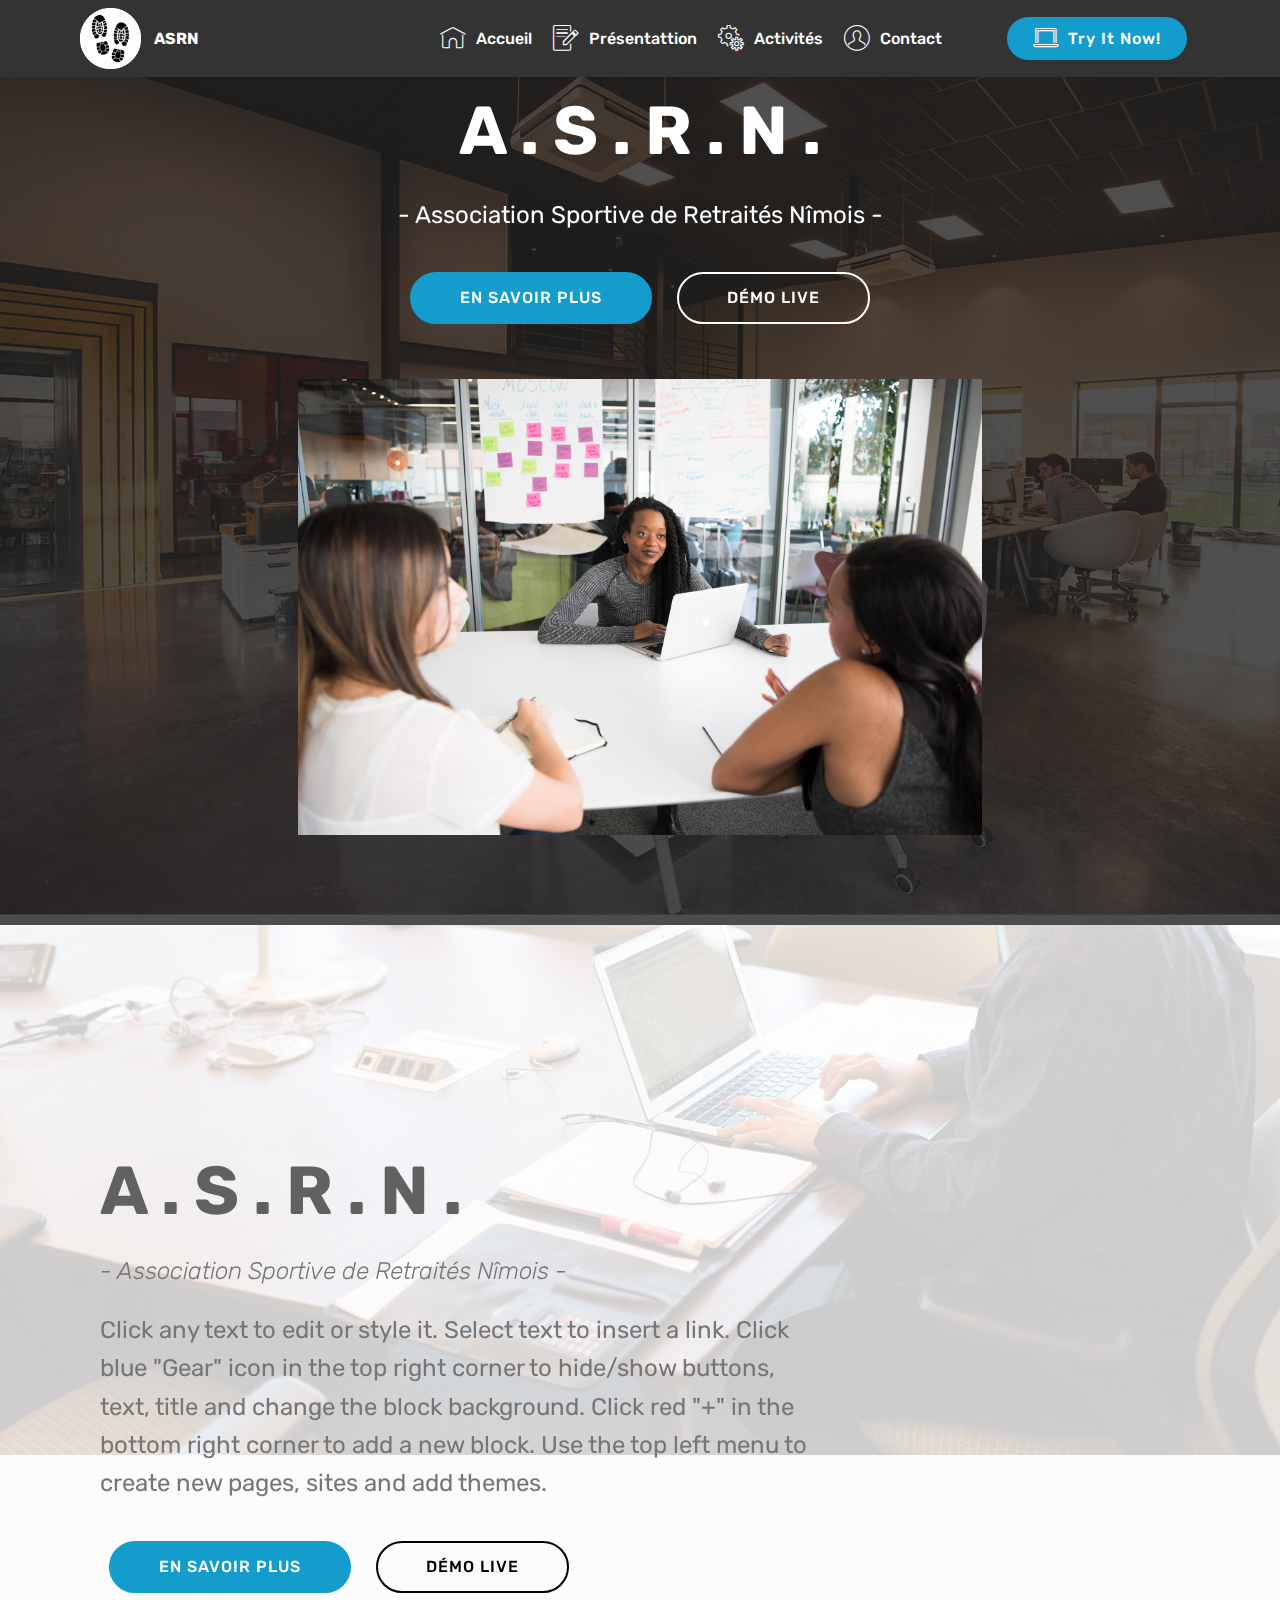
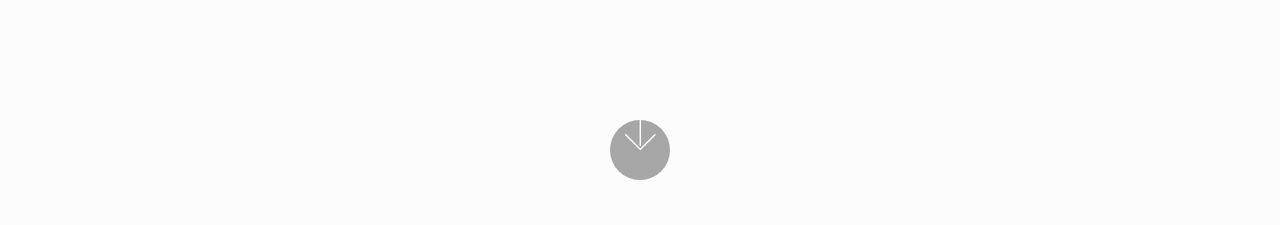
<file: page1.html>
<!DOCTYPE html>
<html  >
<head>
  <!-- Site made with Mobirise Website Builder v4.10.8, https://mobirise.com -->
  <meta charset="UTF-8">
  <meta http-equiv="X-UA-Compatible" content="IE=edge">
  <meta name="generator" content="Mobirise v4.10.8, mobirise.com">
  <meta name="viewport" content="width=device-width, initial-scale=1, minimum-scale=1">
  <link rel="shortcut icon" href="assets/images/logo-hiking-1-110x110.png" type="image/x-icon">
  <meta name="description" content="Website Generator Description">
  
  <title>Presentation</title>
  <link rel="stylesheet" href="assets/web/assets/mobirise-icons/mobirise-icons.css">
  <link rel="stylesheet" href="assets/tether/tether.min.css">
  <link rel="stylesheet" href="assets/bootstrap/css/bootstrap.min.css">
  <link rel="stylesheet" href="assets/bootstrap/css/bootstrap-grid.min.css">
  <link rel="stylesheet" href="assets/bootstrap/css/bootstrap-reboot.min.css">
  <link rel="stylesheet" href="assets/dropdown/css/style.css">
  <link rel="stylesheet" href="assets/theme/css/style.css">
  <link rel="stylesheet" href="assets/mobirise/css/mbr-additional.css" type="text/css">
  
  
  
</head>
<body>
  <section class="menu cid-qTkzRZLJNu" once="menu" id="menu1-e">

    

    <nav class="navbar navbar-expand beta-menu navbar-dropdown align-items-center navbar-fixed-top navbar-toggleable-sm">
        <button class="navbar-toggler navbar-toggler-right" type="button" data-toggle="collapse" data-target="#navbarSupportedContent" aria-controls="navbarSupportedContent" aria-expanded="false" aria-label="Toggle navigation">
            <div class="hamburger">
                <span></span>
                <span></span>
                <span></span>
                <span></span>
            </div>
        </button>
        <div class="menu-logo">
            <div class="navbar-brand">
                <span class="navbar-logo">
                    
                         <img src="assets/images/logo-hiking-1-110x110.png" alt="Mobirise" title="" style="height: 3.8rem;">
                    
                </span>
                <span class="navbar-caption-wrap"><a class="navbar-caption text-white display-4" href="https://mobirise.com">
                        ASRN</a></span>
            </div>
        </div>
        <div class="collapse navbar-collapse" id="navbarSupportedContent">
            <ul class="navbar-nav nav-dropdown" data-app-modern-menu="true"><li class="nav-item">
                    <a class="nav-link link text-white display-4" href="https://mobirise.com"><span class="mbri-home mbr-iconfont mbr-iconfont-btn"></span>
                        Accueil</a>
                </li><li class="nav-item"><a class="nav-link link text-white display-4" href="https://mobirise.com"><span class="mbri-edit mbr-iconfont mbr-iconfont-btn"></span>
                        Présentattion</a></li><li class="nav-item"><a class="nav-link link text-white display-4" href="https://mobirise.com"><span class="mbri-setting mbr-iconfont mbr-iconfont-btn"></span>
                        Activités</a></li><li class="nav-item"><a class="nav-link link text-white display-4" href="https://mobirise.com"><span class="mbri-user mbr-iconfont mbr-iconfont-btn"></span>Contact</a></li><li class="nav-item"><a class="nav-link link text-white display-4" href="https://mobirise.com">
                        </a></li><li class="nav-item"><a class="nav-link link text-white display-4" href="https://mobirise.com">
                        </a></li></ul>
            <div class="navbar-buttons mbr-section-btn"><a class="btn btn-sm btn-primary display-4" href="https://mobirise.com"><span class="mbri-laptop mbr-iconfont mbr-iconfont-btn"></span>
                    
                    Try It Now!
                </a></div>
        </div>
    </nav>
</section>

<section class="engine"><a href="https://mobirise.info/m">web design templates</a></section><section class="header4 cid-rAsDMtvIn8 mbr-parallax-background" id="header4-g">

    

    <div class="mbr-overlay" style="opacity: 0.8; background-color: rgb(35, 35, 35);">
    </div>

    <div class="container">
        <div class="row justify-content-md-center">
            <div class="media-content col-md-10">
                <h1 class="mbr-section-title align-center mbr-white pb-3 mbr-bold mbr-fonts-style display-1">
                    A . S . R . N .</h1>
                
                <div class="mbr-text align-center mbr-white pb-3">
                    <p class="mbr-text mbr-fonts-style display-5">- Association Sportive de Retraités Nîmois -</p>
                </div>
                <div class="mbr-section-btn align-center">
                    <a class="btn btn-md btn-primary display-4" href="https://mobirise.co">EN SAVOIR PLUS</a>
                    <a class="btn btn-md btn-white-outline display-4" href="https://mobirise.co">DÉMO LIVE</a>
                </div>
            </div>
            <div class="mbr-figure pt-5">
                <img src="assets/images/background2.jpg" alt="Mobirise" style="width: 60%;">
            </div>
        </div>
    </div>
</section>

<section class="header9 cid-rAsEFYa1Su mbr-fullscreen mbr-parallax-background" id="header9-i">

    

    <div class="mbr-overlay" style="opacity: 0.8; background-color: rgb(255, 255, 255);">
    </div>

    <div class="container">
        <div class="media-container-column mbr-white col-lg-8 col-md-10">
            <h1 class="mbr-section-title align-left mbr-bold pb-3 mbr-fonts-style display-1">A . S . R . N .</h1>
            <h3 class="mbr-section-subtitle align-left mbr-light pb-3 mbr-fonts-style display-5">- Association Sportive de Retraités Nîmois -</h3>
            <p class="mbr-text align-left pb-3 mbr-fonts-style display-5">
                Click any text to edit or style it. Select text to insert a link. Click blue "Gear" icon in the top right corner to hide/show buttons, text, title and change the block background. Click red "+" in the bottom right corner to add a new block. Use the top left menu to create new pages, sites and add themes.
            </p>
            <div class="mbr-section-btn align-left">
                <a class="btn btn-md btn-primary display-4" href="https://mobirise.co">EN SAVOIR PLUS</a>
                <a class="btn btn-md btn-black-outline display-4" href="https://mobirise.co">DÉMO LIVE</a>
            </div>
        </div>
    </div>

    <div class="mbr-arrow hidden-sm-down" aria-hidden="true">
        <a href="#next">
            <i class="mbri-down mbr-iconfont"></i>
        </a>
    </div>
</section>


  <script src="assets/web/assets/jquery/jquery.min.js"></script>
  <script src="assets/popper/popper.min.js"></script>
  <script src="assets/tether/tether.min.js"></script>
  <script src="assets/bootstrap/js/bootstrap.min.js"></script>
  <script src="assets/smoothscroll/smooth-scroll.js"></script>
  <script src="assets/dropdown/js/nav-dropdown.js"></script>
  <script src="assets/dropdown/js/navbar-dropdown.js"></script>
  <script src="assets/touchswipe/jquery.touch-swipe.min.js"></script>
  <script src="assets/parallax/jarallax.min.js"></script>
  <script src="assets/theme/js/script.js"></script>
  
  
</body>
</html>
</file>
<file: assets/web/assets/mobirise-icons/mobirise-icons.css>
@font-face {
  font-family: 'MobiriseIcons';
  src:  url('mobirise-icons.eot?spat4u');
  src:  url('mobirise-icons.eot?spat4u#iefix') format('embedded-opentype'),
    url('mobirise-icons.ttf?spat4u') format('truetype'),
    url('mobirise-icons.woff?spat4u') format('woff'),
    url('mobirise-icons.svg?spat4u#MobiriseIcons') format('svg');
  font-weight: normal;
  font-style: normal;
}

[class^="mbri-"], [class*=" mbri-"] {
  /* use !important to prevent issues with browser extensions that change fonts */
  font-family: MobiriseIcons !important;
  speak: none;
  font-style: normal;
  font-weight: normal;
  font-variant: normal;
  text-transform: none;
  line-height: 1;

  /* Better Font Rendering =========== */
  -webkit-font-smoothing: antialiased;
  -moz-osx-font-smoothing: grayscale;
}

.mbri-add-submenu:before {
  content: "\e900";
}
.mbri-alert:before {
  content: "\e901";
}
.mbri-align-center:before {
  content: "\e902";
}
.mbri-align-justify:before {
  content: "\e903";
}
.mbri-align-left:before {
  content: "\e904";
}
.mbri-align-right:before {
  content: "\e905";
}
.mbri-android:before {
  content: "\e906";
}
.mbri-apple:before {
  content: "\e907";
}
.mbri-arrow-down:before {
  content: "\e908";
}
.mbri-arrow-next:before {
  content: "\e909";
}
.mbri-arrow-prev:before {
  content: "\e90a";
}
.mbri-arrow-up:before {
  content: "\e90b";
}
.mbri-bold:before {
  content: "\e90c";
}
.mbri-bookmark:before {
  content: "\e90d";
}
.mbri-bootstrap:before {
  content: "\e90e";
}
.mbri-briefcase:before {
  content: "\e90f";
}
.mbri-browse:before {
  content: "\e910";
}
.mbri-bulleted-list:before {
  content: "\e911";
}
.mbri-calendar:before {
  content: "\e912";
}
.mbri-camera:before {
  content: "\e913";
}
.mbri-cart-add:before {
  content: "\e914";
}
.mbri-cart-full:before {
  content: "\e915";
}
.mbri-cash:before {
  content: "\e916";
}
.mbri-change-style:before {
  content: "\e917";
}
.mbri-chat:before {
  content: "\e918";
}
.mbri-clock:before {
  content: "\e919";
}
.mbri-close:before {
  content: "\e91a";
}
.mbri-cloud:before {
  content: "\e91b";
}
.mbri-code:before {
  content: "\e91c";
}
.mbri-contact-form:before {
  content: "\e91d";
}
.mbri-credit-card:before {
  content: "\e91e";
}
.mbri-cursor-click:before {
  content: "\e91f";
}
.mbri-cust-feedback:before {
  content: "\e920";
}
.mbri-database:before {
  content: "\e921";
}
.mbri-delivery:before {
  content: "\e922";
}
.mbri-desktop:before {
  content: "\e923";
}
.mbri-devices:before {
  content: "\e924";
}
.mbri-down:before {
  content: "\e925";
}
.mbri-download:before {
  content: "\e989";
}
.mbri-drag-n-drop:before {
  content: "\e927";
}
.mbri-drag-n-drop2:before {
  content: "\e928";
}
.mbri-edit:before {
  content: "\e929";
}
.mbri-edit2:before {
  content: "\e92a";
}
.mbri-error:before {
  content: "\e92b";
}
.mbri-extension:before {
  content: "\e92c";
}
.mbri-features:before {
  content: "\e92d";
}
.mbri-file:before {
  content: "\e92e";
}
.mbri-flag:before {
  content: "\e92f";
}
.mbri-folder:before {
  content: "\e930";
}
.mbri-gift:before {
  content: "\e931";
}
.mbri-github:before {
  content: "\e932";
}
.mbri-globe:before {
  content: "\e933";
}
.mbri-globe-2:before {
  content: "\e934";
}
.mbri-growing-chart:before {
  content: "\e935";
}
.mbri-hearth:before {
  content: "\e936";
}
.mbri-help:before {
  content: "\e937";
}
.mbri-home:before {
  content: "\e938";
}
.mbri-hot-cup:before {
  content: "\e939";
}
.mbri-idea:before {
  content: "\e93a";
}
.mbri-image-gallery:before {
  content: "\e93b";
}
.mbri-image-slider:before {
  content: "\e93c";
}
.mbri-info:before {
  content: "\e93d";
}
.mbri-italic:before {
  content: "\e93e";
}
.mbri-key:before {
  content: "\e93f";
}
.mbri-laptop:before {
  content: "\e940";
}
.mbri-layers:before {
  content: "\e941";
}
.mbri-left-right:before {
  content: "\e942";
}
.mbri-left:before {
  content: "\e943";
}
.mbri-letter:before {
  content: "\e944";
}
.mbri-like:before {
  content: "\e945";
}
.mbri-link:before {
  content: "\e946";
}
.mbri-lock:before {
  content: "\e947";
}
.mbri-login:before {
  content: "\e948";
}
.mbri-logout:before {
  content: "\e949";
}
.mbri-magic-stick:before {
  content: "\e94a";
}
.mbri-map-pin:before {
  content: "\e94b";
}
.mbri-menu:before {
  content: "\e94c";
}
.mbri-mobile:before {
  content: "\e94d";
}
.mbri-mobile2:before {
  content: "\e94e";
}
.mbri-mobirise:before {
  content: "\e94f";
}
.mbri-more-horizontal:before {
  content: "\e950";
}
.mbri-more-vertical:before {
  content: "\e951";
}
.mbri-music:before {
  content: "\e952";
}
.mbri-new-file:before {
  content: "\e953";
}
.mbri-numbered-list:before {
  content: "\e954";
}
.mbri-opened-folder:before {
  content: "\e955";
}
.mbri-pages:before {
  content: "\e956";
}
.mbri-paper-plane:before {
  content: "\e957";
}
.mbri-paperclip:before {
  content: "\e958";
}
.mbri-photo:before {
  content: "\e959";
}
.mbri-photos:before {
  content: "\e95a";
}
.mbri-pin:before {
  content: "\e95b";
}
.mbri-play:before {
  content: "\e95c";
}
.mbri-plus:before {
  content: "\e95d";
}
.mbri-preview:before {
  content: "\e95e";
}
.mbri-print:before {
  content: "\e95f";
}
.mbri-protect:before {
  content: "\e960";
}
.mbri-question:before {
  content: "\e961";
}
.mbri-quote-left:before {
  content: "\e962";
}
.mbri-quote-right:before {
  content: "\e963";
}
.mbri-refresh:before {
  content: "\e964";
}
.mbri-responsive:before {
  content: "\e965";
}
.mbri-right:before {
  content: "\e966";
}
.mbri-rocket:before {
  content: "\e967";
}
.mbri-sad-face:before {
  content: "\e968";
}
.mbri-sale:before {
  content: "\e969";
}
.mbri-save:before {
  content: "\e96a";
}
.mbri-search:before {
  content: "\e96b";
}
.mbri-setting:before {
  content: "\e96c";
}
.mbri-setting2:before {
  content: "\e96d";
}
.mbri-setting3:before {
  content: "\e96e";
}
.mbri-share:before {
  content: "\e96f";
}
.mbri-shopping-bag:before {
  content: "\e970";
}
.mbri-shopping-basket:before {
  content: "\e971";
}
.mbri-shopping-cart:before {
  content: "\e972";
}
.mbri-sites:before {
  content: "\e973";
}
.mbri-smile-face:before {
  content: "\e974";
}
.mbri-speed:before {
  content: "\e975";
}
.mbri-star:before {
  content: "\e976";
}
.mbri-success:before {
  content: "\e977";
}
.mbri-sun:before {
  content: "\e978";
}
.mbri-sun2:before {
  content: "\e979";
}
.mbri-tablet:before {
  content: "\e97a";
}
.mbri-tablet-vertical:before {
  content: "\e97b";
}
.mbri-target:before {
  content: "\e97c";
}
.mbri-timer:before {
  content: "\e97d";
}
.mbri-to-ftp:before {
  content: "\e97e";
}
.mbri-to-local-drive:before {
  content: "\e97f";
}
.mbri-touch-swipe:before {
  content: "\e980";
}
.mbri-touch:before {
  content: "\e981";
}
.mbri-trash:before {
  content: "\e982";
}
.mbri-underline:before {
  content: "\e983";
}
.mbri-unlink:before {
  content: "\e984";
}
.mbri-unlock:before {
  content: "\e985";
}
.mbri-up-down:before {
  content: "\e986";
}
.mbri-up:before {
  content: "\e987";
}
.mbri-update:before {
  content: "\e988";
}
.mbri-upload:before {
 content: "\e926"; 
}
.mbri-user:before {
  content: "\e98a";
}
.mbri-user2:before {
  content: "\e98b";
}
.mbri-users:before {
  content: "\e98c";
}
.mbri-video:before {
  content: "\e98d";
}
.mbri-video-play:before {
  content: "\e98e";
}
.mbri-watch:before {
  content: "\e98f";
}
.mbri-website-theme:before {
  content: "\e990";
}
.mbri-wifi:before {
  content: "\e991";
}
.mbri-windows:before {
  content: "\e992";
}
.mbri-zoom-out:before {
  content: "\e993";
}
.mbri-redo:before {
  content: "\e994";
}
.mbri-undo:before {
  content: "\e995";
}
</file>
<file: assets/dropdown/css/style.css>
.navbar-dropdown {
  left: 0;
  padding: 0;
  position: absolute;
  right: 0;
  top: 0;
  transition: all 0.45s ease;
  z-index: 1030;
  background: #282828; }
  .navbar-dropdown .navbar-logo {
    margin-right: 0.8rem;
    transition: margin 0.3s ease-in-out;
    vertical-align: middle; }
    .navbar-dropdown .navbar-logo img {
      height: 3.125rem;
      transition: all 0.3s ease-in-out; }
    .navbar-dropdown .navbar-logo.mbr-iconfont {
      font-size: 3.125rem;
      line-height: 3.125rem; }
  .navbar-dropdown .navbar-caption {
    font-weight: 700;
    white-space: normal;
    vertical-align: -4px;
    line-height: 3.125rem !important; }
    .navbar-dropdown .navbar-caption, .navbar-dropdown .navbar-caption:hover {
      color: inherit;
      text-decoration: none; }
  .navbar-dropdown .mbr-iconfont + .navbar-caption {
    vertical-align: -1px; }
  .navbar-dropdown.navbar-fixed-top {
    position: fixed; }
  .navbar-dropdown .navbar-brand span {
    vertical-align: -4px; }
  .navbar-dropdown.bg-color.transparent {
    background: none; }
  .navbar-dropdown.navbar-short .navbar-brand {
    padding: 0.625rem 0; }
    .navbar-dropdown.navbar-short .navbar-brand span {
      vertical-align: -1px; }
  .navbar-dropdown.navbar-short .navbar-caption {
    line-height: 2.375rem !important;
    vertical-align: -2px; }
  .navbar-dropdown.navbar-short .navbar-logo {
    margin-right: 0.5rem; }
    .navbar-dropdown.navbar-short .navbar-logo img {
      height: 2.375rem; }
    .navbar-dropdown.navbar-short .navbar-logo.mbr-iconfont {
      font-size: 2.375rem;
      line-height: 2.375rem; }
  .navbar-dropdown.navbar-short .mbr-table-cell {
    height: 3.625rem; }
  .navbar-dropdown .navbar-close {
    left: 0.6875rem;
    position: fixed;
    top: 0.75rem;
    z-index: 1000; }
  .navbar-dropdown .hamburger-icon {
    content: "";
    display: inline-block;
    vertical-align: middle;
    width: 16px;
    -webkit-box-shadow: 0 -6px 0 1px #282828,0 0 0 1px #282828,0 6px 0 1px #282828;
    -moz-box-shadow: 0 -6px 0 1px #282828,0 0 0 1px #282828,0 6px 0 1px #282828;
    box-shadow: 0 -6px 0 1px #282828,0 0 0 1px #282828,0 6px 0 1px #282828; }

.dropdown-menu .dropdown-toggle[data-toggle="dropdown-submenu"]::after {
  border-bottom: 0.35em solid transparent;
  border-left: 0.35em solid;
  border-right: 0;
  border-top: 0.35em solid transparent;
  margin-left: 0.3rem; }

.dropdown-menu .dropdown-item:focus {
  outline: 0; }

.nav-dropdown {
  font-size: 0.75rem;
  font-weight: 500;
  height: auto !important; }
  .nav-dropdown .nav-btn {
    padding-left: 1rem; }
  .nav-dropdown .link {
    margin: .667em 1.667em;
    font-weight: 500;
    padding: 0;
    transition: color .2s ease-in-out; }
    .nav-dropdown .link.dropdown-toggle {
      margin-right: 2.583em; }
      .nav-dropdown .link.dropdown-toggle::after {
        margin-left: .25rem;
        border-top: 0.35em solid;
        border-right: 0.35em solid transparent;
        border-left: 0.35em solid transparent;
        border-bottom: 0; }
      .nav-dropdown .link.dropdown-toggle[aria-expanded="true"] {
        margin: 0;
        padding: 0.667em 3.263em  0.667em 1.667em; }
  .nav-dropdown .link::after,
  .nav-dropdown .dropdown-item::after {
    color: inherit; }
  .nav-dropdown .btn {
    font-size: 0.75rem;
    font-weight: 700;
    letter-spacing: 0;
    margin-bottom: 0;
    padding-left: 1.25rem;
    padding-right: 1.25rem; }
  .nav-dropdown .dropdown-menu {
    border-radius: 0;
    border: 0;
    left: 0;
    margin: 0;
    padding-bottom: 1.25rem;
    padding-top: 1.25rem;
    position: relative; }
  .nav-dropdown .dropdown-submenu {
    margin-left: 0.125rem;
    top: 0; }
  .nav-dropdown .dropdown-item {
    font-weight: 500;
    line-height: 2;
    padding: 0.3846em 4.615em 0.3846em 1.5385em;
    position: relative;
    transition: color .2s ease-in-out, background-color .2s ease-in-out; }
    .nav-dropdown .dropdown-item::after {
      margin-top: -0.3077em;
      position: absolute;
      right: 1.1538em;
      top: 50%; }
    .nav-dropdown .dropdown-item:focus, .nav-dropdown .dropdown-item:hover {
      background: none; }

@media (max-width: 767px) {
  .nav-dropdown.navbar-toggleable-sm {
    bottom: 0;
    display: none;
    left: 0;
    overflow-x: hidden;
    position: fixed;
    top: 0;
    transform: translateX(-100%);
    -ms-transform: translateX(-100%);
    -webkit-transform: translateX(-100%);
    width: 18.75rem;
    z-index: 999; } }
.nav-dropdown.navbar-toggleable-xl {
  bottom: 0;
  display: none;
  left: 0;
  overflow-x: hidden;
  position: fixed;
  top: 0;
  transform: translateX(-100%);
  -ms-transform: translateX(-100%);
  -webkit-transform: translateX(-100%);
  width: 18.75rem;
  z-index: 999; }

.nav-dropdown-sm {
  display: block !important;
  overflow-x: hidden;
  overflow: auto;
  padding-top: 3.875rem; }
  .nav-dropdown-sm::after {
    content: "";
    display: block;
    height: 3rem;
    width: 100%; }
  .nav-dropdown-sm.collapse.in ~ .navbar-close {
    display: block !important; }
  .nav-dropdown-sm.collapsing, .nav-dropdown-sm.collapse.in {
    transform: translateX(0);
    -ms-transform: translateX(0);
    -webkit-transform: translateX(0);
    transition: all 0.25s ease-out;
    -webkit-transition: all 0.25s ease-out;
    background: #282828; }
  .nav-dropdown-sm.collapsing[aria-expanded="false"] {
    transform: translateX(-100%);
    -ms-transform: translateX(-100%);
    -webkit-transform: translateX(-100%); }
  .nav-dropdown-sm .nav-item {
    display: block;
    margin-left: 0 !important;
    padding-left: 0; }
  .nav-dropdown-sm .link,
  .nav-dropdown-sm .dropdown-item {
    border-top: 1px dotted rgba(255, 255, 255, 0.1);
    font-size: 0.8125rem;
    line-height: 1.6;
    margin: 0 !important;
    padding: 0.875rem 2.4rem 0.875rem 1.5625rem !important;
    position: relative;
    white-space: normal; }
    .nav-dropdown-sm .link:focus, .nav-dropdown-sm .link:hover,
    .nav-dropdown-sm .dropdown-item:focus,
    .nav-dropdown-sm .dropdown-item:hover {
      background: rgba(0, 0, 0, 0.2) !important;
      color: #c0a375; }
  .nav-dropdown-sm .nav-btn {
    position: relative;
    padding: 1.5625rem 1.5625rem 0 1.5625rem; }
    .nav-dropdown-sm .nav-btn::before {
      border-top: 1px dotted rgba(255, 255, 255, 0.1);
      content: "";
      left: 0;
      position: absolute;
      top: 0;
      width: 100%; }
    .nav-dropdown-sm .nav-btn + .nav-btn {
      padding-top: 0.625rem; }
      .nav-dropdown-sm .nav-btn + .nav-btn::before {
        display: none; }
  .nav-dropdown-sm .btn {
    padding: 0.625rem 0; }
  .nav-dropdown-sm .dropdown-toggle[data-toggle="dropdown-submenu"]::after {
    margin-left: .25rem;
    border-top: 0.35em solid;
    border-right: 0.35em solid transparent;
    border-left: 0.35em solid transparent;
    border-bottom: 0; }
  .nav-dropdown-sm .dropdown-toggle[data-toggle="dropdown-submenu"][aria-expanded="true"]::after {
    border-top: 0;
    border-right: 0.35em solid transparent;
    border-left: 0.35em solid transparent;
    border-bottom: 0.35em solid; }
  .nav-dropdown-sm .dropdown-menu {
    margin: 0;
    padding: 0;
    position: relative;
    top: 0;
    left: 0;
    width: 100%;
    border: 0;
    float: none;
    border-radius: 0;
    background: none; }
  .nav-dropdown-sm .dropdown-submenu {
    left: 100%;
    margin-left: 0.125rem;
    margin-top: -1.25rem;
    top: 0; }

.navbar-toggleable-sm .nav-dropdown .dropdown-menu {
  position: absolute; }

.navbar-toggleable-sm .nav-dropdown .dropdown-submenu {
  left: 100%;
  margin-left: 0.125rem;
  margin-top: -1.25rem;
  top: 0; }

.navbar-toggleable-sm.opened .nav-dropdown .dropdown-menu {
  position: relative; }

.navbar-toggleable-sm.opened .nav-dropdown .dropdown-submenu {
  left: 0;
  margin-left: 00rem;
  margin-top: 0rem;
  top: 0; }

.is-builder .nav-dropdown.collapsing {
  transition: none !important; }

/*# sourceMappingURL=style.css.map */
</file>
<file: assets/theme/css/style.css>
/*!
 * Mobirise v4 theme (https://mobirise.com/)
 * Copyright 2017 Mobirise
 */
section {
  background-color: #eeeeee;
}

section,
.container,
.container-fluid {
  position: relative;
  word-wrap: break-word;
}

a.mbr-iconfont:hover {
  text-decoration: none;
}

.article .lead p, .article .lead ul, .article .lead ol, .article .lead pre, .article .lead blockquote {
  margin-bottom: 0;
}

a {
  font-style: normal;
  font-weight: 400;
  cursor: pointer;
}

a, a:hover {
  text-decoration: none;
}

figure {
  margin-bottom: 0;
}

body {
  color: #232323;
}

h1, h2, h3, h4, h5, h6,
.h1, .h2, .h3, .h4, .h5, .h6,
.display-1, .display-2, .display-3, .display-4 {
  line-height: 1;
  word-break: break-word;
  word-wrap: break-word;
}

b, strong {
  font-weight: bold;
}

blockquote {
  padding: 10px 0 10px 20px;
  position: relative;
  border-left: 2px solid;
  border-color: #ff3366;
}

input:-webkit-autofill, input:-webkit-autofill:hover, input:-webkit-autofill:focus, input:-webkit-autofill:active {
  transition-delay: 9999s;
  transition-property: background-color, color;
}

textarea[type="hidden"] {
  display: none;
}

body {
  position: relative;
}

section {
  background-position: 50% 50%;
  background-repeat: no-repeat;
  background-size: cover;
}

section .mbr-background-video,
section .mbr-background-video-preview {
  position: absolute;
  bottom: 0;
  left: 0;
  right: 0;
  top: 0;
}

.hidden {
  visibility: hidden;
}

.mbr-z-index20 {
  z-index: 20;
}

/*! Base colors */
.mbr-white {
  color: #ffffff;
}

.mbr-black {
  color: #000000;
}

.mbr-bg-white {
  background-color: #ffffff;
}

.mbr-bg-black {
  background-color: #000000;
}

/*! Text-aligns */
.align-left {
  text-align: left;
}

.align-center {
  text-align: center;
}

.align-right {
  text-align: right;
}

@media (max-width: 767px) {
  .align-left, .align-center, .align-right, .mbr-section-btn, .mbr-section-title {
    text-align: center;
  }
}

/*! Font-weight  */
.mbr-light {
  font-weight: 300;
}

.mbr-regular {
  font-weight: 400;
}

.mbr-semibold {
  font-weight: 500;
}

.mbr-bold {
  font-weight: 700;
}

/*! Media  */
.media-size-item {
  -webkit-flex: 1 1 auto;
  -moz-flex: 1 1 auto;
  -ms-flex: 1 1 auto;
  -o-flex: 1 1 auto;
  flex: 1 1 auto;
}

.media-content {
  -webkit-flex-basis: 100%;
  flex-basis: 100%;
}

.media-container-row {
  display: -ms-flexbox;
  display: -webkit-flex;
  display: flex;
  -webkit-flex-direction: row;
  -ms-flex-direction: row;
  flex-direction: row;
  -webkit-flex-wrap: wrap;
  -ms-flex-wrap: wrap;
  flex-wrap: wrap;
  -webkit-justify-content: center;
  -ms-flex-pack: center;
  justify-content: center;
  -webkit-align-content: center;
  -ms-flex-line-pack: center;
  align-content: center;
  -webkit-align-items: start;
  -ms-flex-align: start;
  align-items: start;
}

.media-container-row .media-size-item {
  width: 400px;
}

.media-container-column {
  display: -ms-flexbox;
  display: -webkit-flex;
  display: flex;
  -webkit-flex-direction: column;
  -ms-flex-direction: column;
  flex-direction: column;
  -webkit-flex-wrap: wrap;
  -ms-flex-wrap: wrap;
  flex-wrap: wrap;
  -webkit-justify-content: center;
  -ms-flex-pack: center;
  justify-content: center;
  -webkit-align-content: center;
  -ms-flex-line-pack: center;
  align-content: center;
  -webkit-align-items: stretch;
  -ms-flex-align: stretch;
  align-items: stretch;
}

.media-container-column > * {
  width: 100%;
}

@media (min-width: 992px) {
  .media-container-row {
    -webkit-flex-wrap: nowrap;
    -ms-flex-wrap: nowrap;
    flex-wrap: nowrap;
  }
}

figure {
  overflow: hidden;
}

figure[mbr-media-size] {
  transition: width 0.1s;
}

.mbr-figure img, .mbr-figure iframe {
  display: block;
  width: 100%;
}

.card {
  background-color: transparent;
  border: none;
}

.card-box {
  width: 100%;
}

.card-img {
  text-align: center;
  flex-shrink: 0;
  -webkit-flex-shrink: 0;
}

.media {
  max-width: 100%;
  margin: 0 auto;
}

.mbr-figure {
  -ms-flex-item-align: center;
  -ms-grid-row-align: center;
  -webkit-align-self: center;
  align-self: center;
}

.media-container > div {
  max-width: 100%;
}

.mbr-figure img, .card-img img {
  width: 100%;
}

@media (max-width: 991px) {
  .media-size-item {
    width: auto !important;
  }
  .media {
    width: auto;
  }
  .mbr-figure {
    width: 100% !important;
  }
}

/*! Buttons */
.mbr-section-btn {
  margin-left: -.25rem;
  margin-right: -.25rem;
  font-size: 0;
}

nav .mbr-section-btn {
  margin-left: 0rem;
  margin-right: 0rem;
}

/*! Btn icon margin */
.btn .mbr-iconfont, .btn.btn-sm .mbr-iconfont {
  cursor: pointer;
  margin-right: 0.5rem;
}

.btn.btn-md .mbr-iconfont, .btn.btn-md .mbr-iconfont {
  margin-right: 0.8rem;
}

.mbr-regular {
  font-weight: 400;
}

.mbr-semibold {
  font-weight: 500;
}

.mbr-bold {
  font-weight: 700;
}

[type="submit"] {
  -webkit-appearance: none;
}

/*! Full-screen */
.mbr-fullscreen .mbr-overlay {
  min-height: 100vh;
}

.mbr-fullscreen {
  display: flex;
  display: -webkit-flex;
  display: -moz-flex;
  display: -ms-flex;
  display: -o-flex;
  align-items: center;
  -webkit-align-items: center;
  min-height: 100vh;
  padding-top: 3rem;
  padding-bottom: 3rem;
}

/*! Map */
.map {
  height: 25rem;
  position: relative;
}

.map iframe {
  width: 100%;
  height: 100%;
}

/* Form */
.form-asterisk {
  font-family: initial;
  position: absolute;
  top: -2px;
  font-weight: normal;
}

/*! Scroll to top arrow */
.mbr-arrow-up {
  bottom: 25px;
  right: 90px;
  position: fixed;
  text-align: right;
  z-index: 5000;
  color: #ffffff;
  font-size: 32px;
  transform: rotate(180deg);
  -webkit-transform: rotate(180deg);
}

.mbr-arrow-up a {
  background: rgba(0, 0, 0, 0.2);
  border-radius: 3px;
  color: #fff;
  display: inline-block;
  height: 60px;
  width: 60px;
  outline-style: none !important;
  position: relative;
  text-decoration: none;
  transition: all .3s ease-in-out;
  cursor: pointer;
  text-align: center;
}

.mbr-arrow-up a:hover {
  background-color: rgba(0, 0, 0, 0.4);
}

.mbr-arrow-up a i {
  line-height: 60px;
}

.mbr-arrow-up-icon {
  display: block;
  color: #fff;
}

.mbr-arrow-up-icon::before {
  content: "\203a";
  display: inline-block;
  font-family: serif;
  font-size: 32px;
  line-height: 1;
  font-style: normal;
  position: relative;
  top: 6px;
  left: -4px;
  -webkit-transform: rotate(-90deg);
  transform: rotate(-90deg);
}

/*! Arrow Down */
.mbr-arrow {
  position: absolute;
  bottom: 45px;
  left: 50%;
  width: 60px;
  height: 60px;
  cursor: pointer;
  background-color: rgba(80, 80, 80, 0.5);
  border-radius: 50%;
  -webkit-transform: translateX(-50%);
  transform: translateX(-50%);
}

.mbr-arrow > a {
  display: inline-block;
  text-decoration: none;
  outline-style: none;
  -webkit-animation: arrowdown 1.7s ease-in-out infinite;
  animation: arrowdown 1.7s ease-in-out infinite;
}

.mbr-arrow > a > i {
  position: absolute;
  top: -2px;
  left: 15px;
  font-size: 2rem;
}

@keyframes arrowdown {
  0% {
    transform: translateY(0px);
    -webkit-transform: translateY(0px);
  }
  50% {
    transform: translateY(-5px);
    -webkit-transform: translateY(-5px);
  }
  100% {
    transform: translateY(0px);
    -webkit-transform: translateY(0px);
  }
}

@-webkit-keyframes arrowdown {
  0% {
    transform: translateY(0px);
    -webkit-transform: translateY(0px);
  }
  50% {
    transform: translateY(-5px);
    -webkit-transform: translateY(-5px);
  }
  100% {
    transform: translateY(0px);
    -webkit-transform: translateY(0px);
  }
}

@media (max-width: 500px) {
  .mbr-arrow-up {
    left: 50%;
    right: auto;
    transform: translateX(-50%) rotate(180deg);
    -webkit-transform: translateX(-50%) rotate(180deg);
  }
}

/*Gradients animation*/
@keyframes gradient-animation {
  from {
    background-position: 0% 100%;
    animation-timing-function: ease-in-out;
  }
  to {
    background-position: 100% 0%;
    animation-timing-function: ease-in-out;
  }
}

@-webkit-keyframes gradient-animation {
  from {
    background-position: 0% 100%;
    animation-timing-function: ease-in-out;
  }
  to {
    background-position: 100% 0%;
    animation-timing-function: ease-in-out;
  }
}

.bg-gradient {
  background-size: 200% 200%;
  animation: gradient-animation 5s infinite alternate;
  -webkit-animation: gradient-animation 5s infinite alternate;
}

.menu .navbar-brand {
  display: -webkit-flex;
}

.menu .navbar-brand span {
  display: flex;
  display: -webkit-flex;
}

.menu .navbar-brand .navbar-caption-wrap {
  display: -webkit-flex;
}

.menu .navbar-brand .navbar-logo img {
  display: -webkit-flex;
}

@media (min-width: 768px) and (max-width: 1023px) {
  .menu .navbar-toggleable-sm .navbar-nav {
    display: -webkit-box;
    display: -webkit-flex;
    display: -ms-flexbox;
  }
}

@media (max-width: 1023px) {
  .menu .navbar-collapse {
    max-height: 93.5vh;
  }
  .menu .navbar-collapse.show {
    overflow: auto;
  }
}

@media (min-width: 1024px) {
  .menu .navbar-nav.nav-dropdown {
    display: -webkit-flex;
  }
  .menu .navbar-toggleable-sm .navbar-collapse {
    display: -webkit-flex !important;
  }
  .menu .collapsed .navbar-collapse {
    max-height: 93.5vh;
  }
  .menu .collapsed .navbar-collapse.show {
    overflow: auto;
  }
}

@media (max-width: 767px) {
  .menu .navbar-collapse {
    max-height: 80vh;
  }
}

.navbar {
  display: -webkit-flex;
  -webkit-flex-wrap: wrap;
  -webkit-align-items: center;
  -webkit-justify-content: space-between;
}

.navbar-collapse {
  -webkit-flex-basis: 100%;
  -webkit-flex-grow: 1;
  -webkit-align-items: center;
}

.nav-dropdown .link {
  padding: .667em 1.667em !important;
  margin: 0 !important;
}

.nav {
  display: -webkit-flex;
  -webkit-flex-wrap: wrap;
}

.row {
  display: -webkit-flex;
  -webkit-flex-wrap: wrap;
}

.justify-content-center {
  -webkit-justify-content: center;
}

.form-inline {
  display: -webkit-flex;
  -webkit-flex-flow: row wrap;
  -webkit-align-items: center;
}

.card-wrapper {
  -webkit-flex: 1;
}

.carousel-control {
  z-index: 10;
  display: -webkit-flex;
  -webkit-align-items: center;
  -webkit-justify-content: center;
}

.carousel-controls {
  display: -webkit-flex;
}

.media {
  display: -webkit-flex;
}

.form-group:focus {
  outline: none;
}

.jq-selectbox__select {
  padding: 1.07em .5em;
  position: absolute;
  top: 0;
  left: 0;
  width: 100%;
}

.jq-selectbox__dropdown {
  position: absolute;
  top: 100% !important;
  left: 0 !important;
  width: 100% !important;
}

.jq-selectbox__trigger-arrow {
  transform: translateY(-50%);
}

.jq-selectbox li {
  padding: 1.07em .5em;
}

input[type="range"] {
  padding-left: 0 !important;
  padding-right: 0 !important;
}

.modal-dialog, .modal-content {
  height: 100%;
}

.modal-dialog .carousel-inner {
  height: 100%;
  height: -webkit-fill-available;
  height: fill-available;
}

.carousel-item {
  text-align: center;
}

.carousel-item img {
  margin: auto;
}
.engine {
	position: absolute;
	text-indent: -2400px;
	text-align: center;
	padding: 0;
	top: 0;
	left: -2400px;
}
</file>
<file: assets/mobirise/css/mbr-additional.css>
@import url(https://fonts.googleapis.com/css?family=Rubik:300,300i,400,400i,500,500i,700,700i,900,900i);





body {
  font-style: normal;
  line-height: 1.5;
}
.mbr-section-title {
  font-style: normal;
  line-height: 1.2;
}
.mbr-section-subtitle {
  line-height: 1.3;
}
.mbr-text {
  font-style: normal;
  line-height: 1.6;
}
.display-1 {
  font-family: 'Rubik', sans-serif;
  font-size: 4.25rem;
}
.display-1 > .mbr-iconfont {
  font-size: 6.8rem;
}
.display-2 {
  font-family: 'Rubik', sans-serif;
  font-size: 3rem;
}
.display-2 > .mbr-iconfont {
  font-size: 4.8rem;
}
.display-4 {
  font-family: 'Rubik', sans-serif;
  font-size: 1rem;
}
.display-4 > .mbr-iconfont {
  font-size: 1.6rem;
}
.display-5 {
  font-family: 'Rubik', sans-serif;
  font-size: 1.5rem;
}
.display-5 > .mbr-iconfont {
  font-size: 2.4rem;
}
.display-7 {
  font-family: 'Rubik', sans-serif;
  font-size: 1rem;
}
.display-7 > .mbr-iconfont {
  font-size: 1.6rem;
}
/* ---- Fluid typography for mobile devices ---- */
/* 1.4 - font scale ratio ( bootstrap == 1.42857 ) */
/* 100vw - current viewport width */
/* (48 - 20)  48 == 48rem == 768px, 20 == 20rem == 320px(minimal supported viewport) */
/* 0.65 - min scale variable, may vary */
@media (max-width: 768px) {
  .display-1 {
    font-size: 3.4rem;
    font-size: calc( 2.1374999999999997rem + (4.25 - 2.1374999999999997) * ((100vw - 20rem) / (48 - 20)));
    line-height: calc( 1.4 * (2.1374999999999997rem + (4.25 - 2.1374999999999997) * ((100vw - 20rem) / (48 - 20))));
  }
  .display-2 {
    font-size: 2.4rem;
    font-size: calc( 1.7rem + (3 - 1.7) * ((100vw - 20rem) / (48 - 20)));
    line-height: calc( 1.4 * (1.7rem + (3 - 1.7) * ((100vw - 20rem) / (48 - 20))));
  }
  .display-4 {
    font-size: 0.8rem;
    font-size: calc( 1rem + (1 - 1) * ((100vw - 20rem) / (48 - 20)));
    line-height: calc( 1.4 * (1rem + (1 - 1) * ((100vw - 20rem) / (48 - 20))));
  }
  .display-5 {
    font-size: 1.2rem;
    font-size: calc( 1.175rem + (1.5 - 1.175) * ((100vw - 20rem) / (48 - 20)));
    line-height: calc( 1.4 * (1.175rem + (1.5 - 1.175) * ((100vw - 20rem) / (48 - 20))));
  }
}
/* Buttons */
.btn {
  font-weight: 500;
  border-width: 2px;
  font-style: normal;
  letter-spacing: 1px;
  margin: .4rem .8rem;
  white-space: normal;
  -webkit-transition: all 0.3s ease-in-out;
  -moz-transition: all 0.3s ease-in-out;
  transition: all 0.3s ease-in-out;
  display: inline-flex;
  align-items: center;
  justify-content: center;
  word-break: break-word;
  -webkit-align-items: center;
  -webkit-justify-content: center;
  display: -webkit-inline-flex;
  padding: 1rem 3rem;
  border-radius: 3px;
}
.btn-sm {
  font-weight: 500;
  letter-spacing: 1px;
  -webkit-transition: all 0.3s ease-in-out;
  -moz-transition: all 0.3s ease-in-out;
  transition: all 0.3s ease-in-out;
  padding: 0.6rem 1.5rem;
  border-radius: 3px;
}
.btn-md {
  font-weight: 500;
  letter-spacing: 1px;
  margin: .4rem .8rem !important;
  -webkit-transition: all 0.3s ease-in-out;
  -moz-transition: all 0.3s ease-in-out;
  transition: all 0.3s ease-in-out;
  padding: 1rem 3rem;
  border-radius: 3px;
}
.btn-lg {
  font-weight: 500;
  letter-spacing: 1px;
  margin: .4rem .8rem !important;
  -webkit-transition: all 0.3s ease-in-out;
  -moz-transition: all 0.3s ease-in-out;
  transition: all 0.3s ease-in-out;
  padding: 1.2rem 3.2rem;
  border-radius: 3px;
}
.bg-primary {
  background-color: #149dcc !important;
}
.bg-success {
  background-color: #f7ed4a !important;
}
.bg-info {
  background-color: #82786e !important;
}
.bg-warning {
  background-color: #879a9f !important;
}
.bg-danger {
  background-color: #b1a374 !important;
}
.btn-primary,
.btn-primary:active {
  background-color: #149dcc !important;
  border-color: #149dcc !important;
  color: #ffffff !important;
}
.btn-primary:hover,
.btn-primary:focus,
.btn-primary.focus,
.btn-primary.active {
  color: #ffffff !important;
  background-color: #0d6786 !important;
  border-color: #0d6786 !important;
}
.btn-primary.disabled,
.btn-primary:disabled {
  color: #ffffff !important;
  background-color: #0d6786 !important;
  border-color: #0d6786 !important;
}
.btn-secondary,
.btn-secondary:active {
  background-color: #ff3366 !important;
  border-color: #ff3366 !important;
  color: #ffffff !important;
}
.btn-secondary:hover,
.btn-secondary:focus,
.btn-secondary.focus,
.btn-secondary.active {
  color: #ffffff !important;
  background-color: #e50039 !important;
  border-color: #e50039 !important;
}
.btn-secondary.disabled,
.btn-secondary:disabled {
  color: #ffffff !important;
  background-color: #e50039 !important;
  border-color: #e50039 !important;
}
.btn-info,
.btn-info:active {
  background-color: #82786e !important;
  border-color: #82786e !important;
  color: #ffffff !important;
}
.btn-info:hover,
.btn-info:focus,
.btn-info.focus,
.btn-info.active {
  color: #ffffff !important;
  background-color: #59524b !important;
  border-color: #59524b !important;
}
.btn-info.disabled,
.btn-info:disabled {
  color: #ffffff !important;
  background-color: #59524b !important;
  border-color: #59524b !important;
}
.btn-success,
.btn-success:active {
  background-color: #f7ed4a !important;
  border-color: #f7ed4a !important;
  color: #3f3c03 !important;
}
.btn-success:hover,
.btn-success:focus,
.btn-success.focus,
.btn-success.active {
  color: #3f3c03 !important;
  background-color: #eadd0a !important;
  border-color: #eadd0a !important;
}
.btn-success.disabled,
.btn-success:disabled {
  color: #3f3c03 !important;
  background-color: #eadd0a !important;
  border-color: #eadd0a !important;
}
.btn-warning,
.btn-warning:active {
  background-color: #879a9f !important;
  border-color: #879a9f !important;
  color: #ffffff !important;
}
.btn-warning:hover,
.btn-warning:focus,
.btn-warning.focus,
.btn-warning.active {
  color: #ffffff !important;
  background-color: #617479 !important;
  border-color: #617479 !important;
}
.btn-warning.disabled,
.btn-warning:disabled {
  color: #ffffff !important;
  background-color: #617479 !important;
  border-color: #617479 !important;
}
.btn-danger,
.btn-danger:active {
  background-color: #b1a374 !important;
  border-color: #b1a374 !important;
  color: #ffffff !important;
}
.btn-danger:hover,
.btn-danger:focus,
.btn-danger.focus,
.btn-danger.active {
  color: #ffffff !important;
  background-color: #8b7d4e !important;
  border-color: #8b7d4e !important;
}
.btn-danger.disabled,
.btn-danger:disabled {
  color: #ffffff !important;
  background-color: #8b7d4e !important;
  border-color: #8b7d4e !important;
}
.btn-white {
  color: #333333 !important;
}
.btn-white,
.btn-white:active {
  background-color: #ffffff !important;
  border-color: #ffffff !important;
  color: #808080 !important;
}
.btn-white:hover,
.btn-white:focus,
.btn-white.focus,
.btn-white.active {
  color: #808080 !important;
  background-color: #d9d9d9 !important;
  border-color: #d9d9d9 !important;
}
.btn-white.disabled,
.btn-white:disabled {
  color: #808080 !important;
  background-color: #d9d9d9 !important;
  border-color: #d9d9d9 !important;
}
.btn-black,
.btn-black:active {
  background-color: #333333 !important;
  border-color: #333333 !important;
  color: #ffffff !important;
}
.btn-black:hover,
.btn-black:focus,
.btn-black.focus,
.btn-black.active {
  color: #ffffff !important;
  background-color: #0d0d0d !important;
  border-color: #0d0d0d !important;
}
.btn-black.disabled,
.btn-black:disabled {
  color: #ffffff !important;
  background-color: #0d0d0d !important;
  border-color: #0d0d0d !important;
}
.btn-primary-outline,
.btn-primary-outline:active {
  background: none;
  border-color: #0b566f;
  color: #0b566f;
}
.btn-primary-outline:hover,
.btn-primary-outline:focus,
.btn-primary-outline.focus,
.btn-primary-outline.active {
  color: #ffffff;
  background-color: #149dcc;
  border-color: #149dcc;
}
.btn-primary-outline.disabled,
.btn-primary-outline:disabled {
  color: #ffffff !important;
  background-color: #149dcc !important;
  border-color: #149dcc !important;
}
.btn-secondary-outline,
.btn-secondary-outline:active {
  background: none;
  border-color: #cc0033;
  color: #cc0033;
}
.btn-secondary-outline:hover,
.btn-secondary-outline:focus,
.btn-secondary-outline.focus,
.btn-secondary-outline.active {
  color: #ffffff;
  background-color: #ff3366;
  border-color: #ff3366;
}
.btn-secondary-outline.disabled,
.btn-secondary-outline:disabled {
  color: #ffffff !important;
  background-color: #ff3366 !important;
  border-color: #ff3366 !important;
}
.btn-info-outline,
.btn-info-outline:active {
  background: none;
  border-color: #4b453f;
  color: #4b453f;
}
.btn-info-outline:hover,
.btn-info-outline:focus,
.btn-info-outline.focus,
.btn-info-outline.active {
  color: #ffffff;
  background-color: #82786e;
  border-color: #82786e;
}
.btn-info-outline.disabled,
.btn-info-outline:disabled {
  color: #ffffff !important;
  background-color: #82786e !important;
  border-color: #82786e !important;
}
.btn-success-outline,
.btn-success-outline:active {
  background: none;
  border-color: #d2c609;
  color: #d2c609;
}
.btn-success-outline:hover,
.btn-success-outline:focus,
.btn-success-outline.focus,
.btn-success-outline.active {
  color: #3f3c03;
  background-color: #f7ed4a;
  border-color: #f7ed4a;
}
.btn-success-outline.disabled,
.btn-success-outline:disabled {
  color: #3f3c03 !important;
  background-color: #f7ed4a !important;
  border-color: #f7ed4a !important;
}
.btn-warning-outline,
.btn-warning-outline:active {
  background: none;
  border-color: #55666b;
  color: #55666b;
}
.btn-warning-outline:hover,
.btn-warning-outline:focus,
.btn-warning-outline.focus,
.btn-warning-outline.active {
  color: #ffffff;
  background-color: #879a9f;
  border-color: #879a9f;
}
.btn-warning-outline.disabled,
.btn-warning-outline:disabled {
  color: #ffffff !important;
  background-color: #879a9f !important;
  border-color: #879a9f !important;
}
.btn-danger-outline,
.btn-danger-outline:active {
  background: none;
  border-color: #7a6e45;
  color: #7a6e45;
}
.btn-danger-outline:hover,
.btn-danger-outline:focus,
.btn-danger-outline.focus,
.btn-danger-outline.active {
  color: #ffffff;
  background-color: #b1a374;
  border-color: #b1a374;
}
.btn-danger-outline.disabled,
.btn-danger-outline:disabled {
  color: #ffffff !important;
  background-color: #b1a374 !important;
  border-color: #b1a374 !important;
}
.btn-black-outline,
.btn-black-outline:active {
  background: none;
  border-color: #000000;
  color: #000000;
}
.btn-black-outline:hover,
.btn-black-outline:focus,
.btn-black-outline.focus,
.btn-black-outline.active {
  color: #ffffff;
  background-color: #333333;
  border-color: #333333;
}
.btn-black-outline.disabled,
.btn-black-outline:disabled {
  color: #ffffff !important;
  background-color: #333333 !important;
  border-color: #333333 !important;
}
.btn-white-outline,
.btn-white-outline:active,
.btn-white-outline.active {
  background: none;
  border-color: #ffffff;
  color: #ffffff;
}
.btn-white-outline:hover,
.btn-white-outline:focus,
.btn-white-outline.focus {
  color: #333333;
  background-color: #ffffff;
  border-color: #ffffff;
}
.text-primary {
  color: #149dcc !important;
}
.text-secondary {
  color: #ff3366 !important;
}
.text-success {
  color: #f7ed4a !important;
}
.text-info {
  color: #82786e !important;
}
.text-warning {
  color: #879a9f !important;
}
.text-danger {
  color: #b1a374 !important;
}
.text-white {
  color: #ffffff !important;
}
.text-black {
  color: #000000 !important;
}
a.text-primary:hover,
a.text-primary:focus {
  color: #0b566f !important;
}
a.text-secondary:hover,
a.text-secondary:focus {
  color: #cc0033 !important;
}
a.text-success:hover,
a.text-success:focus {
  color: #d2c609 !important;
}
a.text-info:hover,
a.text-info:focus {
  color: #4b453f !important;
}
a.text-warning:hover,
a.text-warning:focus {
  color: #55666b !important;
}
a.text-danger:hover,
a.text-danger:focus {
  color: #7a6e45 !important;
}
a.text-white:hover,
a.text-white:focus {
  color: #b3b3b3 !important;
}
a.text-black:hover,
a.text-black:focus {
  color: #4d4d4d !important;
}
.alert-success {
  background-color: #70c770;
}
.alert-info {
  background-color: #82786e;
}
.alert-warning {
  background-color: #879a9f;
}
.alert-danger {
  background-color: #b1a374;
}
.mbr-section-btn a.btn:not(.btn-form) {
  border-radius: 100px;
}
.mbr-section-btn a.btn:not(.btn-form):hover,
.mbr-section-btn a.btn:not(.btn-form):focus {
  box-shadow: none !important;
}
.mbr-section-btn a.btn:not(.btn-form):hover,
.mbr-section-btn a.btn:not(.btn-form):focus {
  box-shadow: 0 10px 40px 0 rgba(0, 0, 0, 0.2) !important;
  -webkit-box-shadow: 0 10px 40px 0 rgba(0, 0, 0, 0.2) !important;
}
.mbr-gallery-filter li a {
  border-radius: 100px !important;
}
.mbr-gallery-filter li.active .btn {
  background-color: #149dcc;
  border-color: #149dcc;
  color: #ffffff;
}
.mbr-gallery-filter li.active .btn:focus {
  box-shadow: none;
}
.nav-tabs .nav-link {
  border-radius: 100px !important;
}
.btn-form {
  border-radius: 0;
}
.btn-form:hover {
  cursor: pointer;
}
a,
a:hover {
  color: #149dcc;
}
.mbr-plan-header.bg-primary .mbr-plan-subtitle,
.mbr-plan-header.bg-primary .mbr-plan-price-desc {
  color: #b4e6f8;
}
.mbr-plan-header.bg-success .mbr-plan-subtitle,
.mbr-plan-header.bg-success .mbr-plan-price-desc {
  color: #ffffff;
}
.mbr-plan-header.bg-info .mbr-plan-subtitle,
.mbr-plan-header.bg-info .mbr-plan-price-desc {
  color: #beb8b2;
}
.mbr-plan-header.bg-warning .mbr-plan-subtitle,
.mbr-plan-header.bg-warning .mbr-plan-price-desc {
  color: #ced6d8;
}
.mbr-plan-header.bg-danger .mbr-plan-subtitle,
.mbr-plan-header.bg-danger .mbr-plan-price-desc {
  color: #dfd9c6;
}
/* Scroll to top button*/
.scrollToTop_wraper {
  display: none;
}
#scrollToTop a i:before {
  content: '';
  position: absolute;
  height: 40%;
  top: 25%;
  background: #fff;
  width: 2px;
  left: calc(50% - 1px);
}
#scrollToTop a i:after {
  content: '';
  position: absolute;
  display: block;
  border-top: 2px solid #fff;
  border-right: 2px solid #fff;
  width: 40%;
  height: 40%;
  left: 30%;
  bottom: 30%;
  transform: rotate(135deg);
  -webkit-transform: rotate(135deg);
}
/* Others*/
.note-check a[data-value=Rubik] {
  font-style: normal;
}
.mbr-arrow a {
  color: #ffffff;
}
@media (max-width: 767px) {
  .mbr-arrow {
    display: none;
  }
}
.form-control-label {
  position: relative;
  cursor: pointer;
  margin-bottom: .357em;
  padding: 0;
}
.alert {
  color: #ffffff;
  border-radius: 0;
  border: 0;
  font-size: .875rem;
  line-height: 1.5;
  margin-bottom: 1.875rem;
  padding: 1.25rem;
  position: relative;
}
.alert.alert-form::after {
  background-color: inherit;
  bottom: -7px;
  content: "";
  display: block;
  height: 14px;
  left: 50%;
  margin-left: -7px;
  position: absolute;
  transform: rotate(45deg);
  width: 14px;
  -webkit-transform: rotate(45deg);
}
.form-control {
  background-color: #f5f5f5;
  box-shadow: none;
  color: #565656;
  font-family: 'Rubik', sans-serif;
  font-size: 1rem;
  line-height: 1.43;
  min-height: 3.5em;
  padding: 1.07em .5em;
}
.form-control > .mbr-iconfont {
  font-size: 1.6rem;
}
.form-control,
.form-control:focus {
  border: 1px solid #e8e8e8;
}
.form-active .form-control:invalid {
  border-color: red;
}
.mbr-overlay {
  background-color: #000;
  bottom: 0;
  left: 0;
  opacity: .5;
  position: absolute;
  right: 0;
  top: 0;
  z-index: 0;
  pointer-events: none;
}
blockquote {
  font-style: italic;
  padding: 10px 0 10px 20px;
  font-size: 1.09rem;
  position: relative;
  border-color: #149dcc;
  border-width: 3px;
}
ul,
ol,
pre,
blockquote {
  margin-bottom: 2.3125rem;
}
pre {
  background: #f4f4f4;
  padding: 10px 24px;
  white-space: pre-wrap;
}
.inactive {
  -webkit-user-select: none;
  -moz-user-select: none;
  -ms-user-select: none;
  user-select: none;
  pointer-events: none;
  -webkit-user-drag: none;
  user-drag: none;
}
.mbr-section__comments .row {
  justify-content: center;
  -webkit-justify-content: center;
}
/* Forms */
.mbr-form .btn {
  margin: .4rem 0;
}
.mbr-form .input-group-btn a.btn {
  border-radius: 100px !important;
}
.mbr-form .input-group-btn a.btn:hover {
  box-shadow: 0 10px 40px 0 rgba(0, 0, 0, 0.2);
}
.mbr-form .input-group-btn button[type="submit"] {
  border-radius: 100px !important;
  padding: 1rem 3rem;
}
.mbr-form .input-group-btn button[type="submit"]:hover {
  box-shadow: 0 10px 40px 0 rgba(0, 0, 0, 0.2);
}
.form2 .form-control {
  border-top-left-radius: 100px;
  border-bottom-left-radius: 100px;
}
.form2 .input-group-btn a.btn {
  border-top-left-radius: 0 !important;
  border-bottom-left-radius: 0 !important;
}
.form2 .input-group-btn button[type="submit"] {
  border-top-left-radius: 0 !important;
  border-bottom-left-radius: 0 !important;
}
.form3 input[type="email"] {
  border-radius: 100px !important;
}
@media (max-width: 349px) {
  .form2 input[type="email"] {
    border-radius: 100px !important;
  }
  .form2 .input-group-btn a.btn {
    border-radius: 100px !important;
  }
  .form2 .input-group-btn button[type="submit"] {
    border-radius: 100px !important;
  }
}
@media (max-width: 767px) {
  .btn {
    font-size: .75rem !important;
  }
  .btn .mbr-iconfont {
    font-size: 1rem !important;
  }
}
/* Social block */
.btn-social {
  font-size: 20px;
  border-radius: 50%;
  padding: 0;
  width: 44px;
  height: 44px;
  line-height: 44px;
  text-align: center;
  position: relative;
  border: 2px solid #c0a375;
  border-color: #149dcc;
  color: #232323;
  cursor: pointer;
}
.btn-social i {
  top: 0;
  line-height: 44px;
  width: 44px;
}
.btn-social:hover {
  color: #fff;
  background: #149dcc;
}
.btn-social + .btn {
  margin-left: .1rem;
}
/* Footer */
.mbr-footer-content li::before,
.mbr-footer .mbr-contacts li::before {
  background: #149dcc;
}
.mbr-footer-content li a:hover,
.mbr-footer .mbr-contacts li a:hover {
  color: #149dcc;
}
.footer3 input[type="email"],
.footer4 input[type="email"] {
  border-radius: 100px !important;
}
.footer3 .input-group-btn a.btn,
.footer4 .input-group-btn a.btn {
  border-radius: 100px !important;
}
.footer3 .input-group-btn button[type="submit"],
.footer4 .input-group-btn button[type="submit"] {
  border-radius: 100px !important;
}
/* Headers*/
.header13 .form-inline input[type="email"],
.header14 .form-inline input[type="email"] {
  border-radius: 100px;
}
.header13 .form-inline input[type="text"],
.header14 .form-inline input[type="text"] {
  border-radius: 100px;
}
.header13 .form-inline input[type="tel"],
.header14 .form-inline input[type="tel"] {
  border-radius: 100px;
}
.header13 .form-inline a.btn,
.header14 .form-inline a.btn {
  border-radius: 100px;
}
.header13 .form-inline button,
.header14 .form-inline button {
  border-radius: 100px !important;
}
.offset-1 {
  margin-left: 8.33333%;
}
.offset-2 {
  margin-left: 16.66667%;
}
.offset-3 {
  margin-left: 25%;
}
.offset-4 {
  margin-left: 33.33333%;
}
.offset-5 {
  margin-left: 41.66667%;
}
.offset-6 {
  margin-left: 50%;
}
.offset-7 {
  margin-left: 58.33333%;
}
.offset-8 {
  margin-left: 66.66667%;
}
.offset-9 {
  margin-left: 75%;
}
.offset-10 {
  margin-left: 83.33333%;
}
.offset-11 {
  margin-left: 91.66667%;
}
@media (min-width: 576px) {
  .offset-sm-0 {
    margin-left: 0%;
  }
  .offset-sm-1 {
    margin-left: 8.33333%;
  }
  .offset-sm-2 {
    margin-left: 16.66667%;
  }
  .offset-sm-3 {
    margin-left: 25%;
  }
  .offset-sm-4 {
    margin-left: 33.33333%;
  }
  .offset-sm-5 {
    margin-left: 41.66667%;
  }
  .offset-sm-6 {
    margin-left: 50%;
  }
  .offset-sm-7 {
    margin-left: 58.33333%;
  }
  .offset-sm-8 {
    margin-left: 66.66667%;
  }
  .offset-sm-9 {
    margin-left: 75%;
  }
  .offset-sm-10 {
    margin-left: 83.33333%;
  }
  .offset-sm-11 {
    margin-left: 91.66667%;
  }
}
@media (min-width: 768px) {
  .offset-md-0 {
    margin-left: 0%;
  }
  .offset-md-1 {
    margin-left: 8.33333%;
  }
  .offset-md-2 {
    margin-left: 16.66667%;
  }
  .offset-md-3 {
    margin-left: 25%;
  }
  .offset-md-4 {
    margin-left: 33.33333%;
  }
  .offset-md-5 {
    margin-left: 41.66667%;
  }
  .offset-md-6 {
    margin-left: 50%;
  }
  .offset-md-7 {
    margin-left: 58.33333%;
  }
  .offset-md-8 {
    margin-left: 66.66667%;
  }
  .offset-md-9 {
    margin-left: 75%;
  }
  .offset-md-10 {
    margin-left: 83.33333%;
  }
  .offset-md-11 {
    margin-left: 91.66667%;
  }
}
@media (min-width: 992px) {
  .offset-lg-0 {
    margin-left: 0%;
  }
  .offset-lg-1 {
    margin-left: 8.33333%;
  }
  .offset-lg-2 {
    margin-left: 16.66667%;
  }
  .offset-lg-3 {
    margin-left: 25%;
  }
  .offset-lg-4 {
    margin-left: 33.33333%;
  }
  .offset-lg-5 {
    margin-left: 41.66667%;
  }
  .offset-lg-6 {
    margin-left: 50%;
  }
  .offset-lg-7 {
    margin-left: 58.33333%;
  }
  .offset-lg-8 {
    margin-left: 66.66667%;
  }
  .offset-lg-9 {
    margin-left: 75%;
  }
  .offset-lg-10 {
    margin-left: 83.33333%;
  }
  .offset-lg-11 {
    margin-left: 91.66667%;
  }
}
@media (min-width: 1200px) {
  .offset-xl-0 {
    margin-left: 0%;
  }
  .offset-xl-1 {
    margin-left: 8.33333%;
  }
  .offset-xl-2 {
    margin-left: 16.66667%;
  }
  .offset-xl-3 {
    margin-left: 25%;
  }
  .offset-xl-4 {
    margin-left: 33.33333%;
  }
  .offset-xl-5 {
    margin-left: 41.66667%;
  }
  .offset-xl-6 {
    margin-left: 50%;
  }
  .offset-xl-7 {
    margin-left: 58.33333%;
  }
  .offset-xl-8 {
    margin-left: 66.66667%;
  }
  .offset-xl-9 {
    margin-left: 75%;
  }
  .offset-xl-10 {
    margin-left: 83.33333%;
  }
  .offset-xl-11 {
    margin-left: 91.66667%;
  }
}
.navbar-toggler {
  -webkit-align-self: flex-start;
  -ms-flex-item-align: start;
  align-self: flex-start;
  padding: 0.25rem 0.75rem;
  font-size: 1.25rem;
  line-height: 1;
  background: transparent;
  border: 1px solid transparent;
  -webkit-border-radius: 0.25rem;
  border-radius: 0.25rem;
}
.navbar-toggler:focus,
.navbar-toggler:hover {
  text-decoration: none;
}
.navbar-toggler-icon {
  display: inline-block;
  width: 1.5em;
  height: 1.5em;
  vertical-align: middle;
  content: "";
  background: no-repeat center center;
  -webkit-background-size: 100% 100%;
  -o-background-size: 100% 100%;
  background-size: 100% 100%;
}
.navbar-toggler-left {
  position: absolute;
  left: 1rem;
}
.navbar-toggler-right {
  position: absolute;
  right: 1rem;
}
@media (max-width: 575px) {
  .navbar-toggleable .navbar-nav .dropdown-menu {
    position: static;
    float: none;
  }
  .navbar-toggleable > .container {
    padding-right: 0;
    padding-left: 0;
  }
}
@media (min-width: 576px) {
  .navbar-toggleable {
    -webkit-box-orient: horizontal;
    -webkit-box-direction: normal;
    -webkit-flex-direction: row;
    -ms-flex-direction: row;
    flex-direction: row;
    -webkit-flex-wrap: nowrap;
    -ms-flex-wrap: nowrap;
    flex-wrap: nowrap;
    -webkit-box-align: center;
    -webkit-align-items: center;
    -ms-flex-align: center;
    align-items: center;
  }
  .navbar-toggleable .navbar-nav {
    -webkit-box-orient: horizontal;
    -webkit-box-direction: normal;
    -webkit-flex-direction: row;
    -ms-flex-direction: row;
    flex-direction: row;
  }
  .navbar-toggleable .navbar-nav .nav-link {
    padding-right: .5rem;
    padding-left: .5rem;
  }
  .navbar-toggleable > .container {
    display: -webkit-box;
    display: -webkit-flex;
    display: -ms-flexbox;
    display: flex;
    -webkit-flex-wrap: nowrap;
    -ms-flex-wrap: nowrap;
    flex-wrap: nowrap;
    -webkit-box-align: center;
    -webkit-align-items: center;
    -ms-flex-align: center;
    align-items: center;
  }
  .navbar-toggleable .navbar-collapse {
    display: -webkit-box !important;
    display: -webkit-flex !important;
    display: -ms-flexbox !important;
    display: flex !important;
    width: 100%;
  }
  .navbar-toggleable .navbar-toggler {
    display: none;
  }
}
@media (max-width: 767px) {
  .navbar-toggleable-sm .navbar-nav .dropdown-menu {
    position: static;
    float: none;
  }
  .navbar-toggleable-sm > .container {
    padding-right: 0;
    padding-left: 0;
  }
}
@media (min-width: 768px) {
  .navbar-toggleable-sm {
    -webkit-box-orient: horizontal;
    -webkit-box-direction: normal;
    -webkit-flex-direction: row;
    -ms-flex-direction: row;
    flex-direction: row;
    -webkit-flex-wrap: nowrap;
    -ms-flex-wrap: nowrap;
    flex-wrap: nowrap;
    -webkit-box-align: center;
    -webkit-align-items: center;
    -ms-flex-align: center;
    align-items: center;
  }
  .navbar-toggleable-sm .navbar-nav {
    -webkit-box-orient: horizontal;
    -webkit-box-direction: normal;
    -webkit-flex-direction: row;
    -ms-flex-direction: row;
    flex-direction: row;
  }
  .navbar-toggleable-sm .navbar-nav .nav-link {
    padding-right: .5rem;
    padding-left: .5rem;
  }
  .navbar-toggleable-sm > .container {
    display: -webkit-box;
    display: -webkit-flex;
    display: -ms-flexbox;
    display: flex;
    -webkit-flex-wrap: nowrap;
    -ms-flex-wrap: nowrap;
    flex-wrap: nowrap;
    -webkit-box-align: center;
    -webkit-align-items: center;
    -ms-flex-align: center;
    align-items: center;
  }
  .navbar-toggleable-sm .navbar-collapse {
    display: none;
    width: 100%;
  }
  .navbar-toggleable-sm .navbar-toggler {
    display: none;
  }
}
@media (max-width: 1023px) {
  .navbar-toggleable-md .navbar-nav .dropdown-menu {
    position: static;
    float: none;
  }
  .navbar-toggleable-md > .container {
    padding-right: 0;
    padding-left: 0;
  }
}
@media (min-width: 1024px) {
  .navbar-toggleable-md {
    -webkit-box-orient: horizontal;
    -webkit-box-direction: normal;
    -webkit-flex-direction: row;
    -ms-flex-direction: row;
    flex-direction: row;
    -webkit-flex-wrap: nowrap;
    -ms-flex-wrap: nowrap;
    flex-wrap: nowrap;
    -webkit-box-align: center;
    -webkit-align-items: center;
    -ms-flex-align: center;
    align-items: center;
  }
  .navbar-toggleable-md .navbar-nav {
    -webkit-box-orient: horizontal;
    -webkit-box-direction: normal;
    -webkit-flex-direction: row;
    -ms-flex-direction: row;
    flex-direction: row;
  }
  .navbar-toggleable-md .navbar-nav .nav-link {
    padding-right: .5rem;
    padding-left: .5rem;
  }
  .navbar-toggleable-md > .container {
    display: -webkit-box;
    display: -webkit-flex;
    display: -ms-flexbox;
    display: flex;
    -webkit-flex-wrap: nowrap;
    -ms-flex-wrap: nowrap;
    flex-wrap: nowrap;
    -webkit-box-align: center;
    -webkit-align-items: center;
    -ms-flex-align: center;
    align-items: center;
  }
  .navbar-toggleable-md .navbar-collapse {
    display: -webkit-box !important;
    display: -webkit-flex !important;
    display: -ms-flexbox !important;
    display: flex !important;
    width: 100%;
  }
  .navbar-toggleable-md .navbar-toggler {
    display: none;
  }
}
@media (max-width: 1199px) {
  .navbar-toggleable-lg .navbar-nav .dropdown-menu {
    position: static;
    float: none;
  }
  .navbar-toggleable-lg > .container {
    padding-right: 0;
    padding-left: 0;
  }
}
@media (min-width: 1200px) {
  .navbar-toggleable-lg {
    -webkit-box-orient: horizontal;
    -webkit-box-direction: normal;
    -webkit-flex-direction: row;
    -ms-flex-direction: row;
    flex-direction: row;
    -webkit-flex-wrap: nowrap;
    -ms-flex-wrap: nowrap;
    flex-wrap: nowrap;
    -webkit-box-align: center;
    -webkit-align-items: center;
    -ms-flex-align: center;
    align-items: center;
  }
  .navbar-toggleable-lg .navbar-nav {
    -webkit-box-orient: horizontal;
    -webkit-box-direction: normal;
    -webkit-flex-direction: row;
    -ms-flex-direction: row;
    flex-direction: row;
  }
  .navbar-toggleable-lg .navbar-nav .nav-link {
    padding-right: .5rem;
    padding-left: .5rem;
  }
  .navbar-toggleable-lg > .container {
    display: -webkit-box;
    display: -webkit-flex;
    display: -ms-flexbox;
    display: flex;
    -webkit-flex-wrap: nowrap;
    -ms-flex-wrap: nowrap;
    flex-wrap: nowrap;
    -webkit-box-align: center;
    -webkit-align-items: center;
    -ms-flex-align: center;
    align-items: center;
  }
  .navbar-toggleable-lg .navbar-collapse {
    display: -webkit-box !important;
    display: -webkit-flex !important;
    display: -ms-flexbox !important;
    display: flex !important;
    width: 100%;
  }
  .navbar-toggleable-lg .navbar-toggler {
    display: none;
  }
}
.navbar-toggleable-xl {
  -webkit-box-orient: horizontal;
  -webkit-box-direction: normal;
  -webkit-flex-direction: row;
  -ms-flex-direction: row;
  flex-direction: row;
  -webkit-flex-wrap: nowrap;
  -ms-flex-wrap: nowrap;
  flex-wrap: nowrap;
  -webkit-box-align: center;
  -webkit-align-items: center;
  -ms-flex-align: center;
  align-items: center;
}
.navbar-toggleable-xl .navbar-nav .dropdown-menu {
  position: static;
  float: none;
}
.navbar-toggleable-xl > .container {
  padding-right: 0;
  padding-left: 0;
}
.navbar-toggleable-xl .navbar-nav {
  -webkit-box-orient: horizontal;
  -webkit-box-direction: normal;
  -webkit-flex-direction: row;
  -ms-flex-direction: row;
  flex-direction: row;
}
.navbar-toggleable-xl .navbar-nav .nav-link {
  padding-right: .5rem;
  padding-left: .5rem;
}
.navbar-toggleable-xl > .container {
  display: -webkit-box;
  display: -webkit-flex;
  display: -ms-flexbox;
  display: flex;
  -webkit-flex-wrap: nowrap;
  -ms-flex-wrap: nowrap;
  flex-wrap: nowrap;
  -webkit-box-align: center;
  -webkit-align-items: center;
  -ms-flex-align: center;
  align-items: center;
}
.navbar-toggleable-xl .navbar-collapse {
  display: -webkit-box !important;
  display: -webkit-flex !important;
  display: -ms-flexbox !important;
  display: flex !important;
  width: 100%;
}
.navbar-toggleable-xl .navbar-toggler {
  display: none;
}
.card-img {
  width: auto;
}
.menu .navbar.collapsed:not(.beta-menu) {
  flex-direction: column;
  -webkit-flex-direction: column;
}
.carousel-item.active,
.carousel-item-next,
.carousel-item-prev {
  display: -webkit-box;
  display: -webkit-flex;
  display: -ms-flexbox;
  display: flex;
}
.note-air-layout .dropup .dropdown-menu,
.note-air-layout .navbar-fixed-bottom .dropdown .dropdown-menu {
  bottom: initial !important;
}
html,
body {
  height: auto;
  min-height: 100vh;
}
.dropup .dropdown-toggle::after {
  display: none;
}
@media screen and (-ms-high-contrast: active), (-ms-high-contrast: none) {
  .card-wrapper {
    flex: auto!important;
  }
}
.jq-selectbox li:hover,
.jq-selectbox li.selected {
  background-color: #149dcc;
  color: #ffffff;
}
.jq-selectbox .jq-selectbox__trigger-arrow,
.jq-number__spin.minus:after,
.jq-number__spin.plus:after {
  transition: 0.4s;
  border-top-color: currentColor;
  border-bottom-color: currentColor;
}
.jq-selectbox:hover .jq-selectbox__trigger-arrow,
.jq-number__spin.minus:hover:after,
.jq-number__spin.plus:hover:after {
  border-top-color: #149dcc;
  border-bottom-color: #149dcc;
}
.xdsoft_datetimepicker .xdsoft_calendar td.xdsoft_default,
.xdsoft_datetimepicker .xdsoft_calendar td.xdsoft_current,
.xdsoft_datetimepicker .xdsoft_timepicker .xdsoft_time_box > div > div.xdsoft_current {
  color: #ffffff !important;
  background-color: #149dcc !important;
  box-shadow: none!important;
}
.xdsoft_datetimepicker .xdsoft_calendar td:hover,
.xdsoft_datetimepicker .xdsoft_timepicker .xdsoft_time_box > div > div:hover {
  color: #ffffff !important;
  background: #ff3366 !important;
  box-shadow: none !important;
}
.cid-qTkzRZLJNu .navbar {
  padding: .5rem 0;
  background: #333333;
  transition: none;
  min-height: 77px;
}
.cid-qTkzRZLJNu .navbar-dropdown.bg-color.transparent.opened {
  background: #333333;
}
.cid-qTkzRZLJNu a {
  font-style: normal;
}
.cid-qTkzRZLJNu .nav-item span {
  padding-right: 0.4em;
  line-height: 0.5em;
  vertical-align: text-bottom;
  position: relative;
  text-decoration: none;
}
.cid-qTkzRZLJNu .nav-item a {
  display: flex;
  align-items: center;
  justify-content: center;
  padding: 0.7rem 0 !important;
  margin: 0rem .65rem !important;
}
.cid-qTkzRZLJNu .nav-item:focus,
.cid-qTkzRZLJNu .nav-link:focus {
  outline: none;
}
.cid-qTkzRZLJNu .btn {
  padding: 0.4rem 1.5rem;
  display: inline-flex;
  align-items: center;
}
.cid-qTkzRZLJNu .btn .mbr-iconfont {
  font-size: 1.6rem;
}
.cid-qTkzRZLJNu .menu-logo {
  margin-right: auto;
}
.cid-qTkzRZLJNu .menu-logo .navbar-brand {
  display: flex;
  margin-left: 5rem;
  padding: 0;
  transition: padding .2s;
  min-height: 3.8rem;
  align-items: center;
}
.cid-qTkzRZLJNu .menu-logo .navbar-brand .navbar-caption-wrap {
  display: -webkit-flex;
  -webkit-align-items: center;
  align-items: center;
  word-break: break-word;
  min-width: 7rem;
  margin: .3rem 0;
}
.cid-qTkzRZLJNu .menu-logo .navbar-brand .navbar-caption-wrap .navbar-caption {
  line-height: 1.2rem !important;
  padding-right: 2rem;
}
.cid-qTkzRZLJNu .menu-logo .navbar-brand .navbar-logo {
  font-size: 4rem;
  transition: font-size 0.25s;
}
.cid-qTkzRZLJNu .menu-logo .navbar-brand .navbar-logo img {
  display: flex;
}
.cid-qTkzRZLJNu .menu-logo .navbar-brand .navbar-logo .mbr-iconfont {
  transition: font-size 0.25s;
}
.cid-qTkzRZLJNu .navbar-toggleable-sm .navbar-collapse {
  justify-content: flex-end;
  -webkit-justify-content: flex-end;
  padding-right: 5rem;
  width: auto;
}
.cid-qTkzRZLJNu .navbar-toggleable-sm .navbar-collapse .navbar-nav {
  flex-wrap: wrap;
  -webkit-flex-wrap: wrap;
  padding-left: 0;
}
.cid-qTkzRZLJNu .navbar-toggleable-sm .navbar-collapse .navbar-nav .nav-item {
  -webkit-align-self: center;
  align-self: center;
}
.cid-qTkzRZLJNu .navbar-toggleable-sm .navbar-collapse .navbar-buttons {
  padding-left: 0;
  padding-bottom: 0;
}
.cid-qTkzRZLJNu .dropdown .dropdown-menu {
  background: #333333;
  display: none;
  position: absolute;
  min-width: 5rem;
  padding-top: 1.4rem;
  padding-bottom: 1.4rem;
  text-align: left;
}
.cid-qTkzRZLJNu .dropdown .dropdown-menu .dropdown-item {
  width: auto;
  padding: 0.235em 1.5385em 0.235em 1.5385em !important;
}
.cid-qTkzRZLJNu .dropdown .dropdown-menu .dropdown-item::after {
  right: 0.5rem;
}
.cid-qTkzRZLJNu .dropdown .dropdown-menu .dropdown-submenu {
  margin: 0;
}
.cid-qTkzRZLJNu .dropdown.open > .dropdown-menu {
  display: block;
}
.cid-qTkzRZLJNu .navbar-toggleable-sm.opened:after {
  position: absolute;
  width: 100vw;
  height: 100vh;
  content: '';
  background-color: rgba(0, 0, 0, 0.1);
  left: 0;
  bottom: 0;
  transform: translateY(100%);
  -webkit-transform: translateY(100%);
  z-index: 1000;
}
.cid-qTkzRZLJNu .navbar.navbar-short {
  min-height: 60px;
  transition: all .2s;
}
.cid-qTkzRZLJNu .navbar.navbar-short .navbar-toggler-right {
  top: 20px;
}
.cid-qTkzRZLJNu .navbar.navbar-short .navbar-logo a {
  font-size: 2.5rem !important;
  line-height: 2.5rem;
  transition: font-size 0.25s;
}
.cid-qTkzRZLJNu .navbar.navbar-short .navbar-logo a .mbr-iconfont {
  font-size: 2.5rem !important;
}
.cid-qTkzRZLJNu .navbar.navbar-short .navbar-logo a img {
  height: 3rem !important;
}
.cid-qTkzRZLJNu .navbar.navbar-short .navbar-brand {
  min-height: 3rem;
}
.cid-qTkzRZLJNu button.navbar-toggler {
  width: 31px;
  height: 18px;
  cursor: pointer;
  transition: all .2s;
  top: 1.5rem;
  right: 1rem;
}
.cid-qTkzRZLJNu button.navbar-toggler:focus {
  outline: none;
}
.cid-qTkzRZLJNu button.navbar-toggler .hamburger span {
  position: absolute;
  right: 0;
  width: 30px;
  height: 2px;
  border-right: 5px;
  background-color: #ffffff;
}
.cid-qTkzRZLJNu button.navbar-toggler .hamburger span:nth-child(1) {
  top: 0;
  transition: all .2s;
}
.cid-qTkzRZLJNu button.navbar-toggler .hamburger span:nth-child(2) {
  top: 8px;
  transition: all .15s;
}
.cid-qTkzRZLJNu button.navbar-toggler .hamburger span:nth-child(3) {
  top: 8px;
  transition: all .15s;
}
.cid-qTkzRZLJNu button.navbar-toggler .hamburger span:nth-child(4) {
  top: 16px;
  transition: all .2s;
}
.cid-qTkzRZLJNu nav.opened .hamburger span:nth-child(1) {
  top: 8px;
  width: 0;
  opacity: 0;
  right: 50%;
  transition: all .2s;
}
.cid-qTkzRZLJNu nav.opened .hamburger span:nth-child(2) {
  -webkit-transform: rotate(45deg);
  transform: rotate(45deg);
  transition: all .25s;
}
.cid-qTkzRZLJNu nav.opened .hamburger span:nth-child(3) {
  -webkit-transform: rotate(-45deg);
  transform: rotate(-45deg);
  transition: all .25s;
}
.cid-qTkzRZLJNu nav.opened .hamburger span:nth-child(4) {
  top: 8px;
  width: 0;
  opacity: 0;
  right: 50%;
  transition: all .2s;
}
.cid-qTkzRZLJNu .collapsed.navbar-expand {
  flex-direction: column;
}
.cid-qTkzRZLJNu .collapsed .btn {
  display: flex;
}
.cid-qTkzRZLJNu .collapsed .navbar-collapse {
  display: none !important;
  padding-right: 0 !important;
}
.cid-qTkzRZLJNu .collapsed .navbar-collapse.collapsing,
.cid-qTkzRZLJNu .collapsed .navbar-collapse.show {
  display: block !important;
}
.cid-qTkzRZLJNu .collapsed .navbar-collapse.collapsing .navbar-nav,
.cid-qTkzRZLJNu .collapsed .navbar-collapse.show .navbar-nav {
  display: block;
  text-align: center;
}
.cid-qTkzRZLJNu .collapsed .navbar-collapse.collapsing .navbar-nav .nav-item,
.cid-qTkzRZLJNu .collapsed .navbar-collapse.show .navbar-nav .nav-item {
  clear: both;
}
.cid-qTkzRZLJNu .collapsed .navbar-collapse.collapsing .navbar-buttons,
.cid-qTkzRZLJNu .collapsed .navbar-collapse.show .navbar-buttons {
  text-align: center;
}
.cid-qTkzRZLJNu .collapsed .navbar-collapse.collapsing .navbar-buttons:last-child,
.cid-qTkzRZLJNu .collapsed .navbar-collapse.show .navbar-buttons:last-child {
  margin-bottom: 1rem;
}
.cid-qTkzRZLJNu .collapsed button.navbar-toggler {
  display: block;
}
.cid-qTkzRZLJNu .collapsed .navbar-brand {
  margin-left: 1rem !important;
}
.cid-qTkzRZLJNu .collapsed .navbar-toggleable-sm {
  flex-direction: column;
  -webkit-flex-direction: column;
}
.cid-qTkzRZLJNu .collapsed .dropdown .dropdown-menu {
  width: 100%;
  text-align: center;
  position: relative;
  opacity: 0;
  display: block;
  height: 0;
  visibility: hidden;
  padding: 0;
  transition-duration: .5s;
  transition-property: opacity,padding,height;
}
.cid-qTkzRZLJNu .collapsed .dropdown.open > .dropdown-menu {
  position: relative;
  opacity: 1;
  height: auto;
  padding: 1.4rem 0;
  visibility: visible;
}
.cid-qTkzRZLJNu .collapsed .dropdown .dropdown-submenu {
  left: 0;
  text-align: center;
  width: 100%;
}
.cid-qTkzRZLJNu .collapsed .dropdown .dropdown-toggle[data-toggle="dropdown-submenu"]::after {
  margin-top: 0;
  position: inherit;
  right: 0;
  top: 50%;
  display: inline-block;
  width: 0;
  height: 0;
  margin-left: .3em;
  vertical-align: middle;
  content: "";
  border-top: .30em solid;
  border-right: .30em solid transparent;
  border-left: .30em solid transparent;
}
@media (max-width: 991px) {
  .cid-qTkzRZLJNu .navbar-expand {
    flex-direction: column;
  }
  .cid-qTkzRZLJNu img {
    height: 3.8rem !important;
  }
  .cid-qTkzRZLJNu .btn {
    display: flex;
  }
  .cid-qTkzRZLJNu button.navbar-toggler {
    display: block;
  }
  .cid-qTkzRZLJNu .navbar-brand {
    margin-left: 1rem !important;
  }
  .cid-qTkzRZLJNu .navbar-toggleable-sm {
    flex-direction: column;
    -webkit-flex-direction: column;
  }
  .cid-qTkzRZLJNu .navbar-collapse {
    display: none !important;
    padding-right: 0 !important;
  }
  .cid-qTkzRZLJNu .navbar-collapse.collapsing,
  .cid-qTkzRZLJNu .navbar-collapse.show {
    display: block !important;
  }
  .cid-qTkzRZLJNu .navbar-collapse.collapsing .navbar-nav,
  .cid-qTkzRZLJNu .navbar-collapse.show .navbar-nav {
    display: block;
    text-align: center;
  }
  .cid-qTkzRZLJNu .navbar-collapse.collapsing .navbar-nav .nav-item,
  .cid-qTkzRZLJNu .navbar-collapse.show .navbar-nav .nav-item {
    clear: both;
  }
  .cid-qTkzRZLJNu .navbar-collapse.collapsing .navbar-buttons,
  .cid-qTkzRZLJNu .navbar-collapse.show .navbar-buttons {
    text-align: center;
  }
  .cid-qTkzRZLJNu .navbar-collapse.collapsing .navbar-buttons:last-child,
  .cid-qTkzRZLJNu .navbar-collapse.show .navbar-buttons:last-child {
    margin-bottom: 1rem;
  }
  .cid-qTkzRZLJNu .dropdown .dropdown-menu {
    width: 100%;
    text-align: center;
    position: relative;
    opacity: 0;
    display: block;
    height: 0;
    visibility: hidden;
    padding: 0;
    transition-duration: .5s;
    transition-property: opacity,padding,height;
  }
  .cid-qTkzRZLJNu .dropdown.open > .dropdown-menu {
    position: relative;
    opacity: 1;
    height: auto;
    padding: 1.4rem 0;
    visibility: visible;
  }
  .cid-qTkzRZLJNu .dropdown .dropdown-submenu {
    left: 0;
    text-align: center;
    width: 100%;
  }
  .cid-qTkzRZLJNu .dropdown .dropdown-toggle[data-toggle="dropdown-submenu"]::after {
    margin-top: 0;
    position: inherit;
    right: 0;
    top: 50%;
    display: inline-block;
    width: 0;
    height: 0;
    margin-left: .3em;
    vertical-align: middle;
    content: "";
    border-top: .30em solid;
    border-right: .30em solid transparent;
    border-left: .30em solid transparent;
  }
}
@media (min-width: 767px) {
  .cid-qTkzRZLJNu .menu-logo {
    flex-shrink: 0;
  }
}
.cid-qTkzRZLJNu .navbar-collapse {
  flex-basis: auto;
}
.cid-qTkzRZLJNu .nav-link:hover,
.cid-qTkzRZLJNu .dropdown-item:hover {
  color: #c1c1c1 !important;
}
.cid-qTkA127IK8 {
  background-image: url("../../../assets/images/olm-4563-2000x1333.jpg");
}
.cid-rt046ew5HD {
  padding-top: 90px;
  padding-bottom: 90px;
  background: linear-gradient(45deg, #0f7699, #ff7f9f);
}
@media (min-width: 992px) {
  .cid-rt046ew5HD .mbr-figure {
    padding-left: 4rem;
  }
}
@media (max-width: 991px) {
  .cid-rt046ew5HD .mbr-figure {
    padding-top: 3rem;
  }
}
.cid-rt046ew5HD .mbr-text,
.cid-rt046ew5HD .mbr-section-btn {
  text-align: left;
}
.cid-rsZgyk3qjj {
  padding-top: 90px;
  padding-bottom: 90px;
  background-color: #efefef;
}
.cid-rsZgyk3qjj h4 {
  text-align: left;
  font-weight: 500;
}
.cid-rsZgyk3qjj p {
  color: #767676;
  text-align: left;
  margin-bottom: 0;
}
.cid-rsZgyk3qjj .card-img {
  text-align: left;
  background-color: #ffffff;
  border-bottom-right-radius: 0;
  border-bottom-left-radius: 0;
  padding: 3rem 2.5rem 0 2.5rem;
}
.cid-rsZgyk3qjj .card-img span {
  font-size: 72px;
  color: #707070;
}
.cid-rsZgyk3qjj .card-box {
  padding: 0rem 2.5rem 3rem 2.5rem;
  background-color: #ffffff;
}
.cid-rsZlLFNqen {
  padding-top: 90px;
  padding-bottom: 90px;
  background-color: #ffffff;
}
.cid-rsZlLFNqen p {
  margin-bottom: 0;
}
.cid-rsZlLFNqen .card-box {
  z-index: 1;
  position: relative;
  background-color: rgba(15, 118, 153, 0.6);
  height: 100%;
  width: 100%;
  pointer-events: none;
}
.cid-rsZlLFNqen .card-box .card-title {
  pointer-events: all;
}
.cid-rsZlLFNqen .card-box .mbr-text {
  pointer-events: all;
}
.cid-rsZlLFNqen .media-container-row {
  word-wrap: break-word;
  word-break: break-word;
  align-items: stretch;
  -webkit-align-items: stretch;
  margin-left: -15px;
  margin-right: -15px;
}
.cid-rsZlLFNqen .card-img {
  position: absolute;
  top: 0;
  left: 0;
  height: 100%;
  width: 100%;
  overflow: hidden;
}
.cid-rsZlLFNqen .card-img img {
  z-index: -1;
  height: 100%;
  min-width: 100%;
  width: auto;
}
.cid-rsZlLFNqen .card-wrap {
  position: relative;
}
.cid-rsZlLFNqen .card {
  padding-bottom: 2rem;
}
.cid-rsZm0z7yb9 {
  padding-top: 60px;
  padding-bottom: 60px;
  background-color: #f9f9f9;
}
.cid-rsZm0z7yb9 .mbr-section-text {
  color: #767676;
}
.cid-rsZm0z7yb9 .mbr-section-subtitle {
  color: #767676;
}
.cid-rsZm0z7yb9 .tabcont {
  -webkit-justify-content: center;
  justify-content: center;
}
.cid-rsZm0z7yb9 .mbr-iconfont {
  font-size: 48px;
}
.cid-rsZm0z7yb9 .card-img {
  margin-bottom: 1.5rem;
}
.cid-rsZm0z7yb9 .tab-content-row {
  -webkit-justify-content: center;
  justify-content: center;
}
.cid-rsZm0z7yb9 .tab-content {
  margin-top: 3rem;
  width: 100%;
}
.cid-rsZm0z7yb9 .nav-tabs {
  -webkit-justify-content: center;
  justify-content: center;
  -webkit-flex-wrap: wrap;
  flex-wrap: wrap;
  border-bottom: none;
}
.cid-rsZm0z7yb9 .nav-tabs .nav-link {
  box-sizing: border-box;
  color: #767676;
  font-style: normal;
  font-weight: 500;
  border-radius: 3px;
  padding: 1rem 3rem;
  margin: 0.4rem .8rem !important;
  transition: color .3s;
  border: 2px solid #767676;
}
.cid-rsZm0z7yb9 .nav-tabs .nav-link:hover {
  background: #149dcc;
}
.cid-rsZm0z7yb9 .nav-tabs .nav-link.active {
  color: #ffffff;
  font-style: normal;
  border: 2px solid #149dcc;
  background: #149dcc;
}
.cid-rsZm0z7yb9 .nav-tabs .nav-link.active:hover {
  border: 2px solid #149dcc;
}
.cid-rsZm0z7yb9 H4 {
  color: #514f4f;
}
.cid-rsZmlKIZzH {
  padding-top: 30px;
  padding-bottom: 30px;
  background-color: #2e2e2e;
}
.cid-rsZmlKIZzH .row-links {
  width: 100%;
  -webkit-justify-content: center;
  justify-content: center;
}
.cid-rsZmlKIZzH .social-row {
  width: 100%;
  -webkit-justify-content: center;
  justify-content: center;
}
.cid-rsZmlKIZzH .media-container-row {
  -webkit-flex-direction: column;
  flex-direction: column;
  -webkit-justify-content: center;
  justify-content: center;
  -webkit-align-items: center;
  align-items: center;
}
.cid-rsZmlKIZzH .media-container-row .foot-menu {
  list-style: none;
  display: flex;
  -webkit-justify-content: center;
  justify-content: center;
  -webkit-flex-wrap: wrap;
  flex-wrap: wrap;
  padding: 0;
  margin-bottom: 0;
}
.cid-rsZmlKIZzH .media-container-row .foot-menu li {
  padding: 0 1rem 1rem 1rem;
}
.cid-rsZmlKIZzH .media-container-row .foot-menu li p {
  margin: 0;
}
.cid-rsZmlKIZzH .media-container-row .social-list {
  padding-left: 0;
  margin-bottom: 0;
  list-style: none;
  display: flex;
  -webkit-flex-wrap: wrap;
  flex-wrap: wrap;
  -webkit-justify-content: flex-end;
  justify-content: flex-end;
}
.cid-rsZmlKIZzH .media-container-row .social-list .mbr-iconfont-social {
  font-size: 1.5rem;
  color: #ffffff;
}
.cid-rsZmlKIZzH .media-container-row .social-list .soc-item {
  margin: 0 .5rem;
}
.cid-rsZmlKIZzH .media-container-row .social-list a {
  margin: 0;
  opacity: .5;
  -webkit-transition: .2s linear;
  transition: .2s linear;
}
.cid-rsZmlKIZzH .media-container-row .social-list a:hover {
  opacity: 1;
}
@media (max-width: 767px) {
  .cid-rsZmlKIZzH .media-container-row .social-list {
    -webkit-justify-content: center;
    justify-content: center;
  }
}
.cid-rsZmlKIZzH .media-container-row .row-copirayt {
  word-break: break-word;
  width: 100%;
}
.cid-rsZmlKIZzH .media-container-row .row-copirayt p {
  width: 100%;
}
.cid-rsZmlKIZzH foot-menu-item {
  color: #0b39ef;
}
.cid-qTkAaeaxX5 {
  padding-top: 60px;
  padding-bottom: 60px;
  background-color: #2e2e2e;
}
@media (max-width: 767px) {
  .cid-qTkAaeaxX5 .content {
    text-align: center;
  }
  .cid-qTkAaeaxX5 .content > div:not(:last-child) {
    margin-bottom: 2rem;
  }
}
@media (max-width: 767px) {
  .cid-qTkAaeaxX5 .media-wrap {
    margin-bottom: 1rem;
  }
}
.cid-qTkAaeaxX5 .media-wrap .mbr-iconfont-logo {
  font-size: 7.5rem;
  color: #f36;
}
.cid-qTkAaeaxX5 .media-wrap img {
  height: 6rem;
}
@media (max-width: 767px) {
  .cid-qTkAaeaxX5 .footer-lower .copyright {
    margin-bottom: 1rem;
    text-align: center;
  }
}
.cid-qTkAaeaxX5 .footer-lower hr {
  margin: 1rem 0;
  border-color: #fff;
  opacity: .05;
}
.cid-qTkAaeaxX5 .footer-lower .social-list {
  padding-left: 0;
  margin-bottom: 0;
  list-style: none;
  display: flex;
  flex-wrap: wrap;
  justify-content: flex-end;
  -webkit-justify-content: flex-end;
}
.cid-qTkAaeaxX5 .footer-lower .social-list .mbr-iconfont-social {
  font-size: 1.3rem;
  color: #fff;
}
.cid-qTkAaeaxX5 .footer-lower .social-list .soc-item {
  margin: 0 .5rem;
}
.cid-qTkAaeaxX5 .footer-lower .social-list a {
  margin: 0;
  opacity: .5;
  -webkit-transition: .2s linear;
  transition: .2s linear;
}
.cid-qTkAaeaxX5 .footer-lower .social-list a:hover {
  opacity: 1;
}
@media (max-width: 767px) {
  .cid-qTkAaeaxX5 .footer-lower .social-list {
    justify-content: center;
    -webkit-justify-content: center;
  }
}
.cid-rsjMXz4ldg {
  padding-top: 90px;
  padding-bottom: 90px;
  background-color: #efefef;
}
.cid-rsjMXz4ldg .mbr-section-subtitle {
  color: #767676;
  font-weight: 300;
}
.cid-rsjMXz4ldg .mbr-content-text {
  color: #767676;
  margin-bottom: 0;
}
.cid-rsjMXz4ldg .card {
  word-wrap: break-word;
  flex-shrink: 0;
  -webkit-flex-shrink: 0;
}
.cid-rsjMXz4ldg .img-text {
  width: 64px;
  height: 64px;
  font-size: 32px;
  border: 2px solid #efefef;
  border-radius: 50%;
}
@media (max-width: 991px) {
  .cid-rsjMXz4ldg .img-text {
    width: 48px;
    height: 48px;
    font-size: 24px;
  }
}
@media (min-width: 992px) {
  .cid-rsjMXz4ldg .cards-block {
    border-top: 2px solid #efefef;
  }
}
.cid-rsjMXz4ldg .cards-block .card {
  border-bottom: 2px solid #efefef;
  border-radius: 0;
}
.cid-rsjMXz4ldg .cards-container {
  display: flex;
  -webkit-flex-direction: row;
  flex-direction: row;
  -webkit-flex-wrap: wrap;
  flex-wrap: wrap;
  -webkit-justify-content: center;
  justify-content: center;
  word-break: break-word;
}
@media (max-width: 767px) {
  .cid-rsjMXz4ldg .panel-item {
    flex-direction: column;
    align-items: center;
  }
  .cid-rsjMXz4ldg .panel-item .card-img {
    padding: 0;
    padding-bottom: 1rem;
  }
}
.cid-rsZfIKLAIb {
  padding-top: 60px;
  padding-bottom: 60px;
  background-color: #ffffff;
}
.cid-rsZfIKLAIb .mbr-text {
  color: #767676;
}
.cid-rsZfIKLAIb .mbr-text p {
  background: #ffffff;
}
.cid-qTkzRZLJNu .navbar {
  padding: .5rem 0;
  background: #333333;
  transition: none;
  min-height: 77px;
}
.cid-qTkzRZLJNu .navbar-dropdown.bg-color.transparent.opened {
  background: #333333;
}
.cid-qTkzRZLJNu a {
  font-style: normal;
}
.cid-qTkzRZLJNu .nav-item span {
  padding-right: 0.4em;
  line-height: 0.5em;
  vertical-align: text-bottom;
  position: relative;
  text-decoration: none;
}
.cid-qTkzRZLJNu .nav-item a {
  display: flex;
  align-items: center;
  justify-content: center;
  padding: 0.7rem 0 !important;
  margin: 0rem .65rem !important;
}
.cid-qTkzRZLJNu .nav-item:focus,
.cid-qTkzRZLJNu .nav-link:focus {
  outline: none;
}
.cid-qTkzRZLJNu .btn {
  padding: 0.4rem 1.5rem;
  display: inline-flex;
  align-items: center;
}
.cid-qTkzRZLJNu .btn .mbr-iconfont {
  font-size: 1.6rem;
}
.cid-qTkzRZLJNu .menu-logo {
  margin-right: auto;
}
.cid-qTkzRZLJNu .menu-logo .navbar-brand {
  display: flex;
  margin-left: 5rem;
  padding: 0;
  transition: padding .2s;
  min-height: 3.8rem;
  align-items: center;
}
.cid-qTkzRZLJNu .menu-logo .navbar-brand .navbar-caption-wrap {
  display: -webkit-flex;
  -webkit-align-items: center;
  align-items: center;
  word-break: break-word;
  min-width: 7rem;
  margin: .3rem 0;
}
.cid-qTkzRZLJNu .menu-logo .navbar-brand .navbar-caption-wrap .navbar-caption {
  line-height: 1.2rem !important;
  padding-right: 2rem;
}
.cid-qTkzRZLJNu .menu-logo .navbar-brand .navbar-logo {
  font-size: 4rem;
  transition: font-size 0.25s;
}
.cid-qTkzRZLJNu .menu-logo .navbar-brand .navbar-logo img {
  display: flex;
}
.cid-qTkzRZLJNu .menu-logo .navbar-brand .navbar-logo .mbr-iconfont {
  transition: font-size 0.25s;
}
.cid-qTkzRZLJNu .navbar-toggleable-sm .navbar-collapse {
  justify-content: flex-end;
  -webkit-justify-content: flex-end;
  padding-right: 5rem;
  width: auto;
}
.cid-qTkzRZLJNu .navbar-toggleable-sm .navbar-collapse .navbar-nav {
  flex-wrap: wrap;
  -webkit-flex-wrap: wrap;
  padding-left: 0;
}
.cid-qTkzRZLJNu .navbar-toggleable-sm .navbar-collapse .navbar-nav .nav-item {
  -webkit-align-self: center;
  align-self: center;
}
.cid-qTkzRZLJNu .navbar-toggleable-sm .navbar-collapse .navbar-buttons {
  padding-left: 0;
  padding-bottom: 0;
}
.cid-qTkzRZLJNu .dropdown .dropdown-menu {
  background: #333333;
  display: none;
  position: absolute;
  min-width: 5rem;
  padding-top: 1.4rem;
  padding-bottom: 1.4rem;
  text-align: left;
}
.cid-qTkzRZLJNu .dropdown .dropdown-menu .dropdown-item {
  width: auto;
  padding: 0.235em 1.5385em 0.235em 1.5385em !important;
}
.cid-qTkzRZLJNu .dropdown .dropdown-menu .dropdown-item::after {
  right: 0.5rem;
}
.cid-qTkzRZLJNu .dropdown .dropdown-menu .dropdown-submenu {
  margin: 0;
}
.cid-qTkzRZLJNu .dropdown.open > .dropdown-menu {
  display: block;
}
.cid-qTkzRZLJNu .navbar-toggleable-sm.opened:after {
  position: absolute;
  width: 100vw;
  height: 100vh;
  content: '';
  background-color: rgba(0, 0, 0, 0.1);
  left: 0;
  bottom: 0;
  transform: translateY(100%);
  -webkit-transform: translateY(100%);
  z-index: 1000;
}
.cid-qTkzRZLJNu .navbar.navbar-short {
  min-height: 60px;
  transition: all .2s;
}
.cid-qTkzRZLJNu .navbar.navbar-short .navbar-toggler-right {
  top: 20px;
}
.cid-qTkzRZLJNu .navbar.navbar-short .navbar-logo a {
  font-size: 2.5rem !important;
  line-height: 2.5rem;
  transition: font-size 0.25s;
}
.cid-qTkzRZLJNu .navbar.navbar-short .navbar-logo a .mbr-iconfont {
  font-size: 2.5rem !important;
}
.cid-qTkzRZLJNu .navbar.navbar-short .navbar-logo a img {
  height: 3rem !important;
}
.cid-qTkzRZLJNu .navbar.navbar-short .navbar-brand {
  min-height: 3rem;
}
.cid-qTkzRZLJNu button.navbar-toggler {
  width: 31px;
  height: 18px;
  cursor: pointer;
  transition: all .2s;
  top: 1.5rem;
  right: 1rem;
}
.cid-qTkzRZLJNu button.navbar-toggler:focus {
  outline: none;
}
.cid-qTkzRZLJNu button.navbar-toggler .hamburger span {
  position: absolute;
  right: 0;
  width: 30px;
  height: 2px;
  border-right: 5px;
  background-color: #ffffff;
}
.cid-qTkzRZLJNu button.navbar-toggler .hamburger span:nth-child(1) {
  top: 0;
  transition: all .2s;
}
.cid-qTkzRZLJNu button.navbar-toggler .hamburger span:nth-child(2) {
  top: 8px;
  transition: all .15s;
}
.cid-qTkzRZLJNu button.navbar-toggler .hamburger span:nth-child(3) {
  top: 8px;
  transition: all .15s;
}
.cid-qTkzRZLJNu button.navbar-toggler .hamburger span:nth-child(4) {
  top: 16px;
  transition: all .2s;
}
.cid-qTkzRZLJNu nav.opened .hamburger span:nth-child(1) {
  top: 8px;
  width: 0;
  opacity: 0;
  right: 50%;
  transition: all .2s;
}
.cid-qTkzRZLJNu nav.opened .hamburger span:nth-child(2) {
  -webkit-transform: rotate(45deg);
  transform: rotate(45deg);
  transition: all .25s;
}
.cid-qTkzRZLJNu nav.opened .hamburger span:nth-child(3) {
  -webkit-transform: rotate(-45deg);
  transform: rotate(-45deg);
  transition: all .25s;
}
.cid-qTkzRZLJNu nav.opened .hamburger span:nth-child(4) {
  top: 8px;
  width: 0;
  opacity: 0;
  right: 50%;
  transition: all .2s;
}
.cid-qTkzRZLJNu .collapsed.navbar-expand {
  flex-direction: column;
}
.cid-qTkzRZLJNu .collapsed .btn {
  display: flex;
}
.cid-qTkzRZLJNu .collapsed .navbar-collapse {
  display: none !important;
  padding-right: 0 !important;
}
.cid-qTkzRZLJNu .collapsed .navbar-collapse.collapsing,
.cid-qTkzRZLJNu .collapsed .navbar-collapse.show {
  display: block !important;
}
.cid-qTkzRZLJNu .collapsed .navbar-collapse.collapsing .navbar-nav,
.cid-qTkzRZLJNu .collapsed .navbar-collapse.show .navbar-nav {
  display: block;
  text-align: center;
}
.cid-qTkzRZLJNu .collapsed .navbar-collapse.collapsing .navbar-nav .nav-item,
.cid-qTkzRZLJNu .collapsed .navbar-collapse.show .navbar-nav .nav-item {
  clear: both;
}
.cid-qTkzRZLJNu .collapsed .navbar-collapse.collapsing .navbar-buttons,
.cid-qTkzRZLJNu .collapsed .navbar-collapse.show .navbar-buttons {
  text-align: center;
}
.cid-qTkzRZLJNu .collapsed .navbar-collapse.collapsing .navbar-buttons:last-child,
.cid-qTkzRZLJNu .collapsed .navbar-collapse.show .navbar-buttons:last-child {
  margin-bottom: 1rem;
}
.cid-qTkzRZLJNu .collapsed button.navbar-toggler {
  display: block;
}
.cid-qTkzRZLJNu .collapsed .navbar-brand {
  margin-left: 1rem !important;
}
.cid-qTkzRZLJNu .collapsed .navbar-toggleable-sm {
  flex-direction: column;
  -webkit-flex-direction: column;
}
.cid-qTkzRZLJNu .collapsed .dropdown .dropdown-menu {
  width: 100%;
  text-align: center;
  position: relative;
  opacity: 0;
  display: block;
  height: 0;
  visibility: hidden;
  padding: 0;
  transition-duration: .5s;
  transition-property: opacity,padding,height;
}
.cid-qTkzRZLJNu .collapsed .dropdown.open > .dropdown-menu {
  position: relative;
  opacity: 1;
  height: auto;
  padding: 1.4rem 0;
  visibility: visible;
}
.cid-qTkzRZLJNu .collapsed .dropdown .dropdown-submenu {
  left: 0;
  text-align: center;
  width: 100%;
}
.cid-qTkzRZLJNu .collapsed .dropdown .dropdown-toggle[data-toggle="dropdown-submenu"]::after {
  margin-top: 0;
  position: inherit;
  right: 0;
  top: 50%;
  display: inline-block;
  width: 0;
  height: 0;
  margin-left: .3em;
  vertical-align: middle;
  content: "";
  border-top: .30em solid;
  border-right: .30em solid transparent;
  border-left: .30em solid transparent;
}
@media (max-width: 991px) {
  .cid-qTkzRZLJNu .navbar-expand {
    flex-direction: column;
  }
  .cid-qTkzRZLJNu img {
    height: 3.8rem !important;
  }
  .cid-qTkzRZLJNu .btn {
    display: flex;
  }
  .cid-qTkzRZLJNu button.navbar-toggler {
    display: block;
  }
  .cid-qTkzRZLJNu .navbar-brand {
    margin-left: 1rem !important;
  }
  .cid-qTkzRZLJNu .navbar-toggleable-sm {
    flex-direction: column;
    -webkit-flex-direction: column;
  }
  .cid-qTkzRZLJNu .navbar-collapse {
    display: none !important;
    padding-right: 0 !important;
  }
  .cid-qTkzRZLJNu .navbar-collapse.collapsing,
  .cid-qTkzRZLJNu .navbar-collapse.show {
    display: block !important;
  }
  .cid-qTkzRZLJNu .navbar-collapse.collapsing .navbar-nav,
  .cid-qTkzRZLJNu .navbar-collapse.show .navbar-nav {
    display: block;
    text-align: center;
  }
  .cid-qTkzRZLJNu .navbar-collapse.collapsing .navbar-nav .nav-item,
  .cid-qTkzRZLJNu .navbar-collapse.show .navbar-nav .nav-item {
    clear: both;
  }
  .cid-qTkzRZLJNu .navbar-collapse.collapsing .navbar-buttons,
  .cid-qTkzRZLJNu .navbar-collapse.show .navbar-buttons {
    text-align: center;
  }
  .cid-qTkzRZLJNu .navbar-collapse.collapsing .navbar-buttons:last-child,
  .cid-qTkzRZLJNu .navbar-collapse.show .navbar-buttons:last-child {
    margin-bottom: 1rem;
  }
  .cid-qTkzRZLJNu .dropdown .dropdown-menu {
    width: 100%;
    text-align: center;
    position: relative;
    opacity: 0;
    display: block;
    height: 0;
    visibility: hidden;
    padding: 0;
    transition-duration: .5s;
    transition-property: opacity,padding,height;
  }
  .cid-qTkzRZLJNu .dropdown.open > .dropdown-menu {
    position: relative;
    opacity: 1;
    height: auto;
    padding: 1.4rem 0;
    visibility: visible;
  }
  .cid-qTkzRZLJNu .dropdown .dropdown-submenu {
    left: 0;
    text-align: center;
    width: 100%;
  }
  .cid-qTkzRZLJNu .dropdown .dropdown-toggle[data-toggle="dropdown-submenu"]::after {
    margin-top: 0;
    position: inherit;
    right: 0;
    top: 50%;
    display: inline-block;
    width: 0;
    height: 0;
    margin-left: .3em;
    vertical-align: middle;
    content: "";
    border-top: .30em solid;
    border-right: .30em solid transparent;
    border-left: .30em solid transparent;
  }
}
@media (min-width: 767px) {
  .cid-qTkzRZLJNu .menu-logo {
    flex-shrink: 0;
  }
}
.cid-qTkzRZLJNu .navbar-collapse {
  flex-basis: auto;
}
.cid-qTkzRZLJNu .nav-link:hover,
.cid-qTkzRZLJNu .dropdown-item:hover {
  color: #c1c1c1 !important;
}
.cid-rAsDMtvIn8 {
  padding-top: 90px;
  padding-bottom: 90px;
  background-image: url("../../../assets/images/background1.jpg");
}
.cid-rAsDMtvIn8 .mbr-figure {
  margin: 0 auto;
  width: 100%;
  display: -webkit-flex;
  justify-content: center;
  -webkit-justify-content: center;
}
.cid-rAsDMtvIn8 .mbr-figure img {
  height: 100%;
  margin: 0 auto;
}
@media (max-width: 991px) {
  .cid-rAsDMtvIn8 .mbr-figure img {
    width: 100% !important;
  }
}
.cid-rAsEFYa1Su {
  background-image: url("../../../assets/images/background3.jpg");
}
.cid-rAsEFYa1Su h1 {
  color: #616161;
}
.cid-rAsEFYa1Su h2,
.cid-rAsEFYa1Su h3,
.cid-rAsEFYa1Su p {
  color: #767676;
}
.cid-rAsEFYa1Su .mbr-section-subtitle {
  font-style: italic;
}
.cid-rAsEFYa1Su H3 {
  text-align: left;
}
</file>
